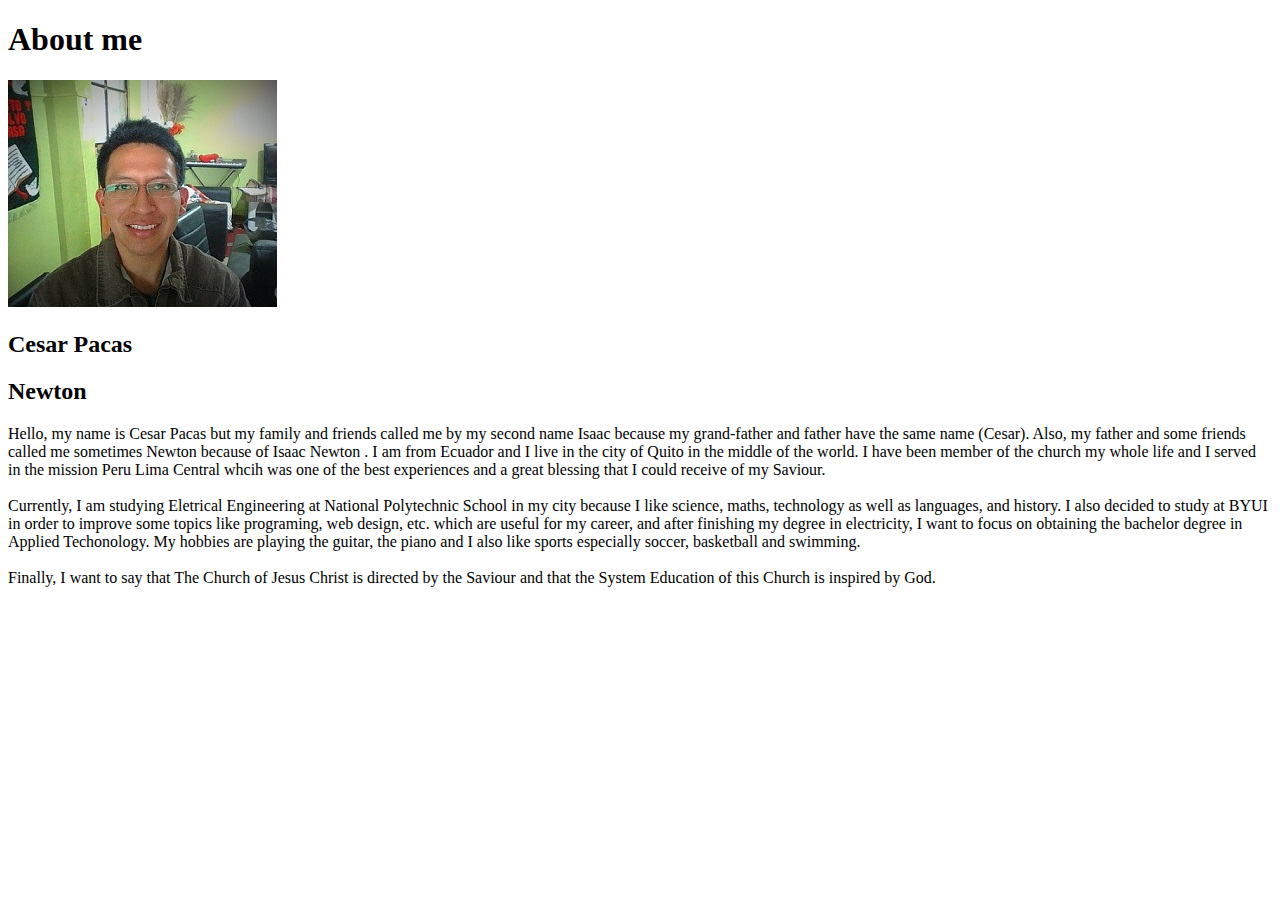
<file: aboutme/index.html>
<!DOCTYPE html>
<html lang="en">
    <head>
        <meta charset="UTF-8">
        <meta http-equiv="X-UA-Compatible" content="IE=edge">
        <meta name="viewport" content="width=device-width, initial-scale=1.0">
        <title>Home Page</title>
    </head>

    <body>


         <main> 
            <h1> About me </h1>
            <img src="images/isaac.jpg  " />
            <h2> Cesar Pacas</h2>
            <h2>Newton</h2>
            <p> Hello, my name is Cesar Pacas but my family and friends called me by my second name Isaac
                because my grand-father and father have the same name (Cesar). Also, my father and some friends 
                called me sometimes Newton because of Isaac Newton . I am from Ecuador and I live 
                in the city of Quito in the middle of the world. I have been member of the church my whole life and  
                I served in the mission Peru Lima Central whcih was one of the best experiences and a great blessing 
                that I could receive of my Saviour. 

                <br><br> Currently, I am studying Eletrical Engineering at National Polytechnic School in my city 
                because I like science, maths, technology as well as languages, and history. I also decided to 
                study at BYUI in  order to improve  some topics like programing, web design, etc. which are useful 
                for my career, and after finishing my degree 
                in electricity, I want to focus on obtaining the bachelor degree in Applied Techonology.

                My hobbies are playing the guitar, the piano and I also like sports especially soccer, basketball
                and swimming.   
                <br> <br> Finally, I want to say that The Church of Jesus Christ is directed by the Saviour and that the
                System Education of this Church is inspired by God.
            </p>
            <h2> </h2>
         </main>

         <footer> </footer>
    
    </body>
</html>
</file>
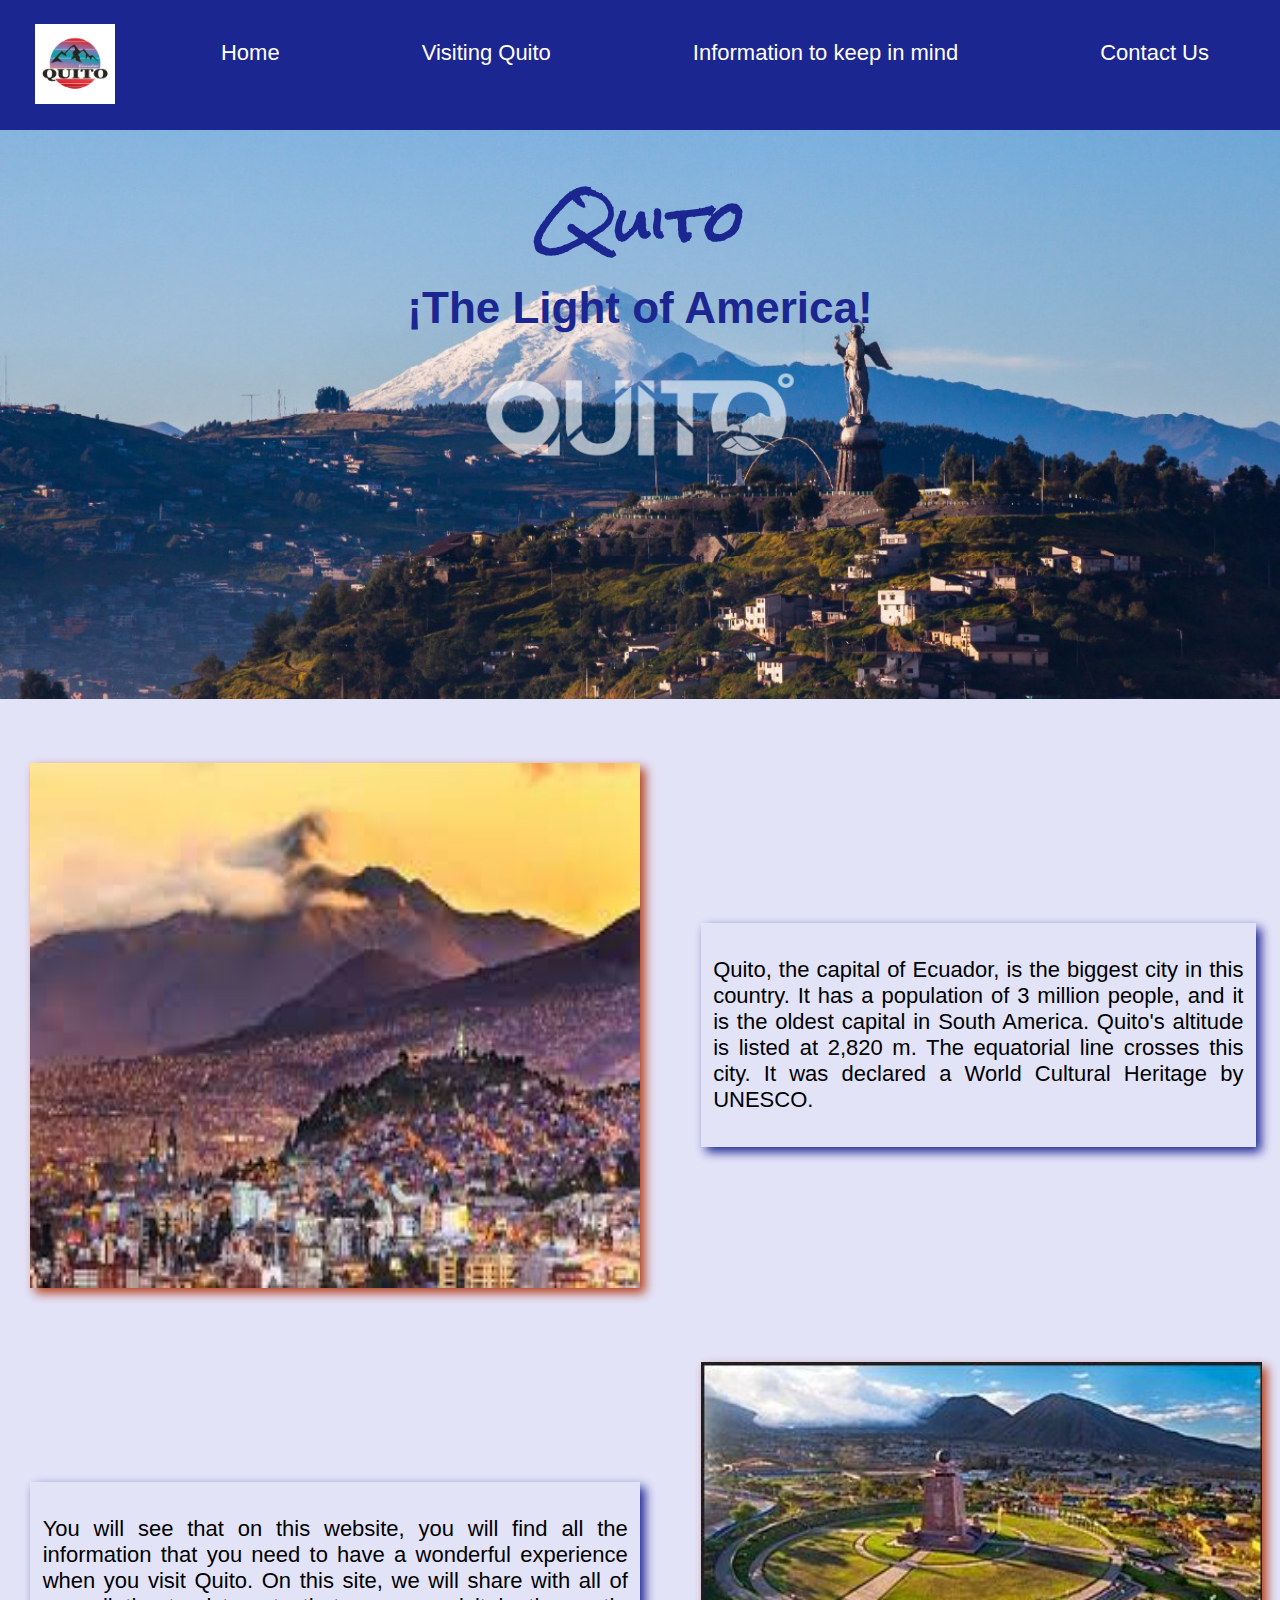
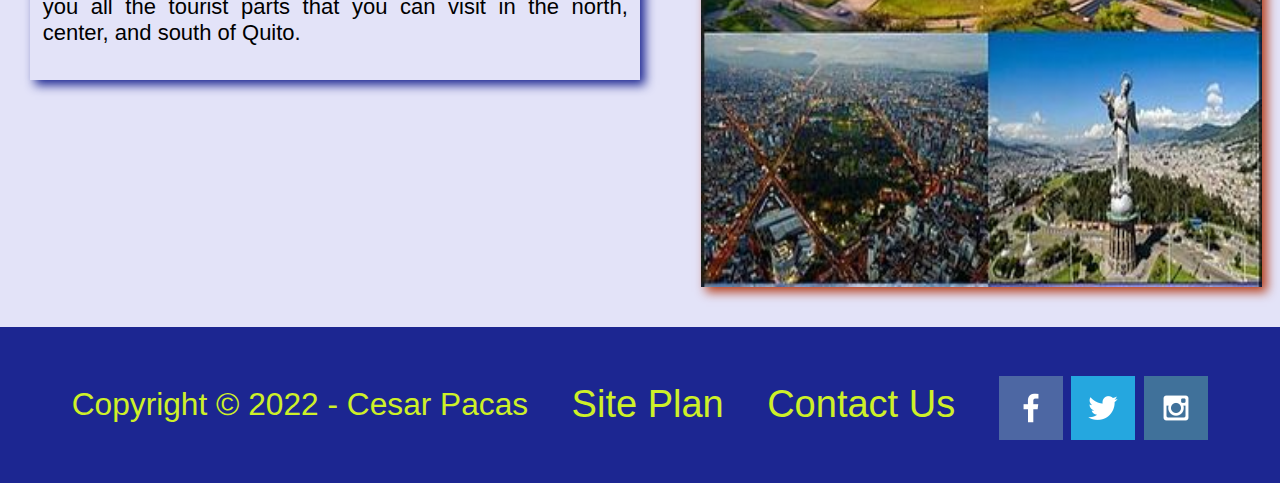
<file: quito/index.html>
<!DOCTYPE html>
<html lang="en">
<head>
    <meta charset="UTF-8">
    <meta http-equiv="X-UA-Compatible" content="IE=edge">
    <meta name="viewport" content="width=device-width, initial-scale=1.0">
    <title>Home Page | Start Page | Page 1 </title>
    <link rel="stylesheet" href="styles/style.css">
</head>
<body>
  <div id="content"> 
   <header>
        <a id="logo_link" href="index.html">
            <img class="logo" src="images/quito.jpg" alt="images/river2">
        </a>
        <nav>
            <a href="index.html">Home</a>
            <a href="visitingquito.html">Visiting Quito</a>
            <a href="information.html">Information to keep in mind</a>
            <a href="contactus.html">Contact Us</a>
        </nav>
    </header>
    <div id="hero2">
        <div id="hero-box2">
            <img id="hero-img2" src="images/quito100.jpg" alt="People enjoying white water rafting">
        </div>
        <section id="hero-msg2">
            <h1 class="home-title2">Quito</h1>
            <h4> ¡The Light of America! </h4>
        </section>
    </div>

    <main class="riverhome-grid2">
        <div class="rivers-card1">
            
            <img class="riversalmon2" src="images/quito0.jpeg" alt="river in forest">  
        </div>
       
        <div class="rivermsg1">
            <p> Quito, the capital of Ecuador, is the biggest city in this country. It has a population of 3 million people, and it is the oldest capital in South America. Quito's altitude is listed at 2,820 m. The equatorial line crosses this city. It was declared a World Cultural Heritage by UNESCO. </p>
            
        </div>

        <div class="rivers-card2"></div>
        
            <img class="riversalmon3" src="images/quito2.2.2.JPG" alt="Misty mountains">
        

        <div class="rivermsg3">
            <p>You will see that on this website, you will find all the information that you need to have a wonderful experience when you visit Quito. On this site, we will share with all of you all the tourist parts that you can visit in the north, center, and south of Quito. </p>
        </div> 

    </main>
    
    <footer>
        <p>Copyright &copy; 2022 - Cesar Pacas</p>
        <p><a href="site-plan.html">Site Plan</a></p>
        <p><a href="contactus.html">Contact Us</a></p>
        <div class="social">
            <a href="https://facebook.com"  target="_blank">
                <img src="images/facebook.png" alt="fb icon">
            </a>
            <a href="https://twitter.com" target="_blank">
                <img src="images/twitter.png" alt="twitter icon">
            </a>
            <a href="https://instagram.com" target="_blank">
                <img src="images/instagram.png" alt="instagram icon">
            </a>
        </div>
    </footer>
  </div>
</body>
</html>
</file>
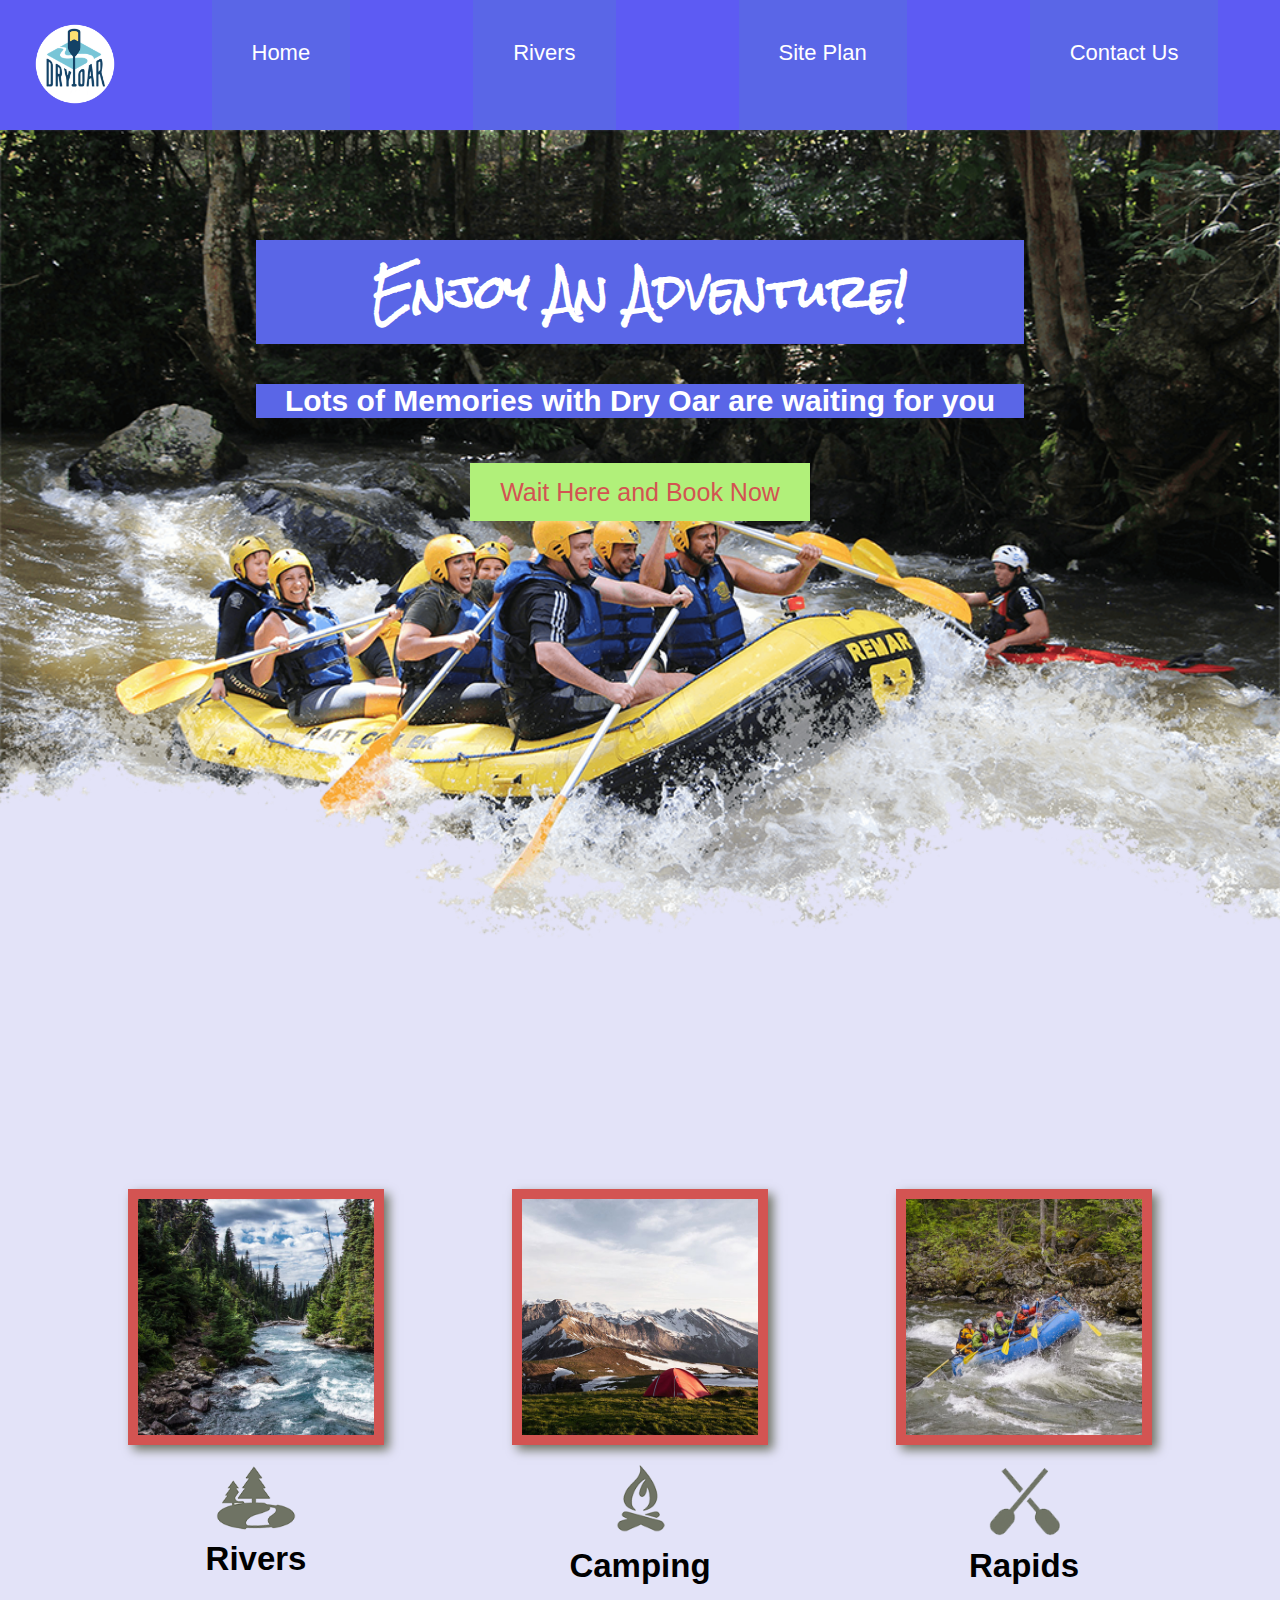
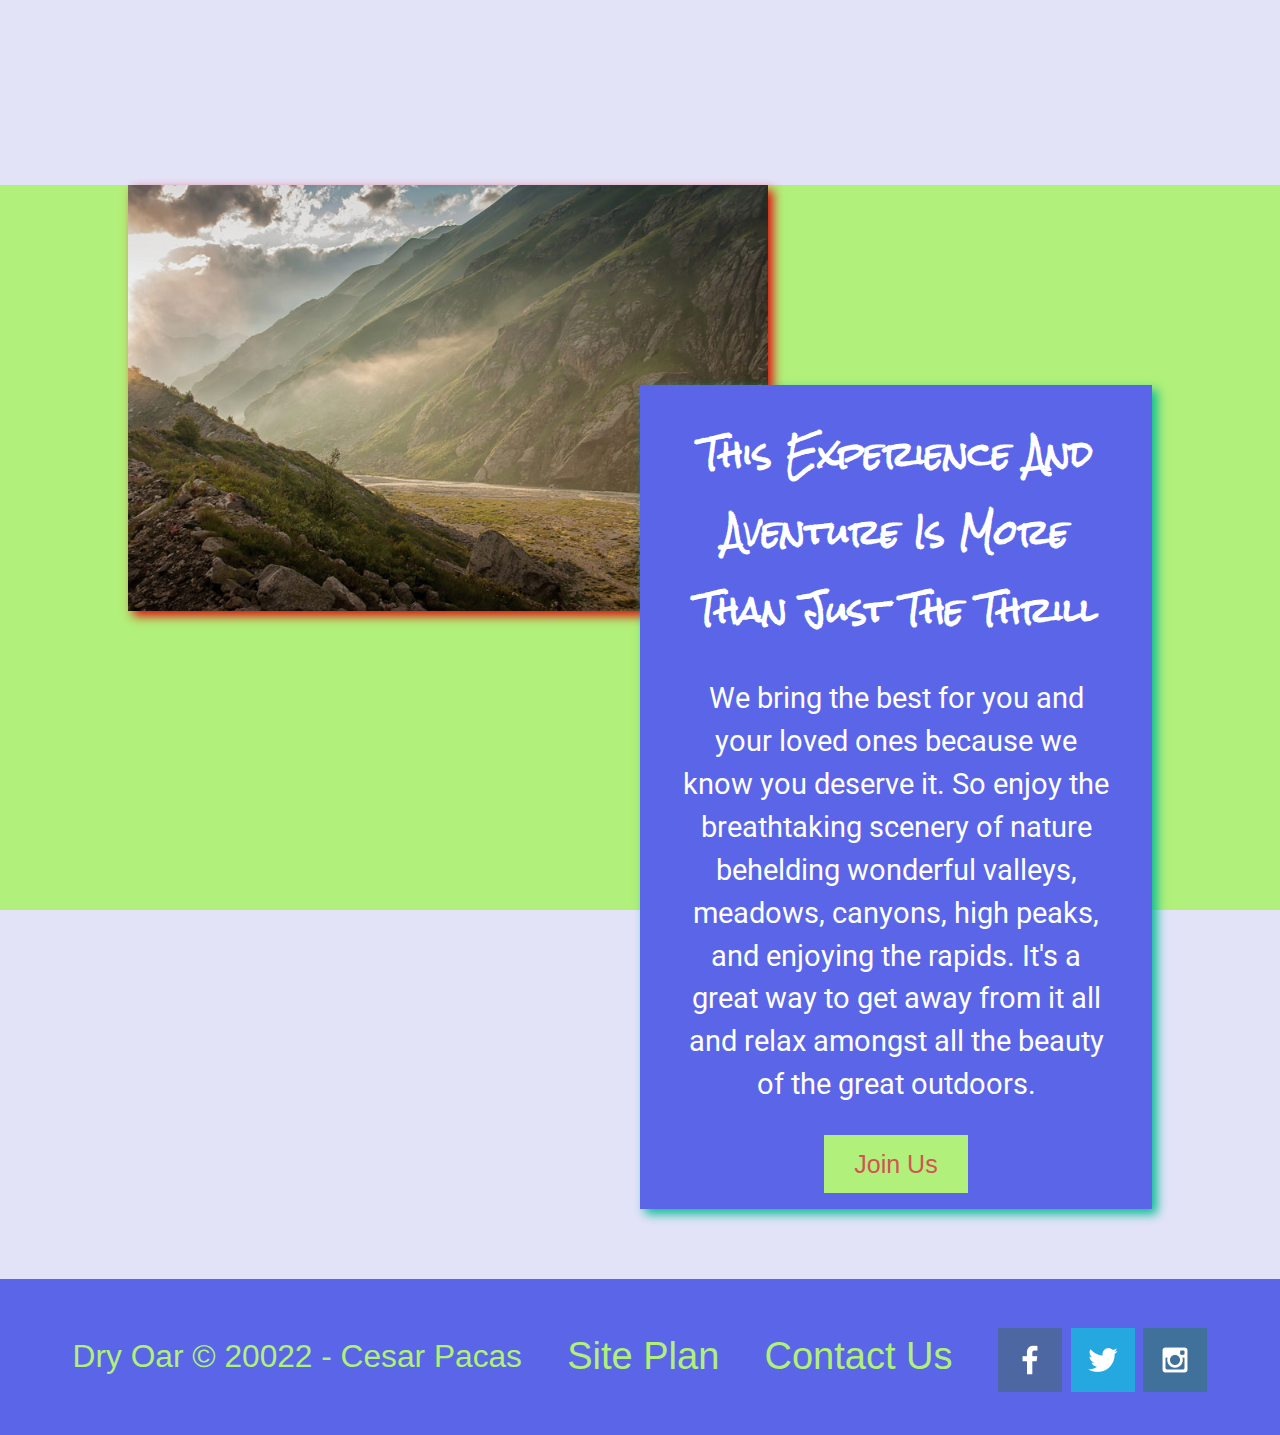
<file: wwr/index.html>
<!DOCTYPE html>
<html lang="en">
<head>
    <meta charset="UTF-8">
    <meta http-equiv="X-UA-Compatible" content="IE=edge">
    <meta name="viewport" content="width=device-width, initial-scale=1.0">
    <title>Whitewater Rafting Vacations | Dry Oar Boating | Home</title>
    <link rel="stylesheet" href="styles/style.css">
</head>
<body>
  <div id="content"> 
   <header>
        <a id="logo_link" href="index.html">
            <img class="logo" src="images/logo.png" alt="Dry Oar Logo">
        </a>
        <nav>
            <a href="index.html">Home</a>
            <a href="rivers.html">Rivers</a>
            <a href="site-plan-rafting.html">Site Plan</a>
            <a href="contactus.html">Contact Us</a>
        </nav>
    </header>
    <div id="hero">
        <div id="hero-box">
            <img id="hero-img" src="images/hero.png" alt="People enjoying white water rafting">
        </div>
        <section id="hero-msg">
            <h1 class="home-title">Enjoy An Adventure!</h1>
            <h4>Lots of Memories with Dry Oar are waiting for you </h4>
            <div class='button-box'>
                <a class='book' href="rates.html">Wait Here and Book Now</a>
            </div>
        </section>
    </div>
    <main class="home-grid">
        <section class="rivers-card">
            <img class="card-img" src="images/rivers.jpg" alt="river in forest">
            <img class="icon" src="images/river_icon.png" alt="river icon">
            <h2>Rivers</h2>
        </section>
        <section class="camping-card">
            <img class="card-img" src="images/camping.jpg" alt="tent in mountains">
            <img class="icon" src="images/fire_icon.png" alt="fire icon">
            <h2>Camping</h2>
        </section>
        <section class="rapids-card">
            <img class="card-img" src="images/rapids.jpg" alt="rafting boat">
            <img class="icon" src="images/oars.png" alt="oars icon">
            <h2>Rapids</h2>
        </section>
        <div id="background"></div> 
        <img class="mountains" src="images/mountains.jpg" alt="Misty mountains">
        <section class="msg">
            <h2>This Experience And Aventure Is More Than Just The Thrill</h2>
            <p>We bring the best for you and your loved ones because we know you deserve it.
                So enjoy the breathtaking scenery of nature behelding wonderful valleys, meadows, canyons, high peaks,
                and enjoying the rapids. It's a great way to get away from it all and
                relax amongst all the beauty of the great outdoors. </p>
            <a class='join' href="rivers.html">Join Us</a>
        </section>

    </main>
    <footer>
        <p>Dry Oar &copy; 20022 - Cesar Pacas</p>
        <p><a href="site-plan-rafting.html">Site Plan</a></p>
        <p><a href="contactus.html">Contact Us</a></p>
        <div class="social">
            <a href="https://facebook.com"  target="_blank">
                <img src="images/facebook.png" alt="fb icon">
            </a>
            <a href="https://twitter.com" target="_blank">
                <img src="images/twitter.png" alt="twitter icon">
            </a>
            <a href="https://instagram.com" target="_blank">
                <img src="images/instagram.png" alt="instagram icon">
            </a>
        </div>
    </footer>
  </div>
</body>
</html>
</file>
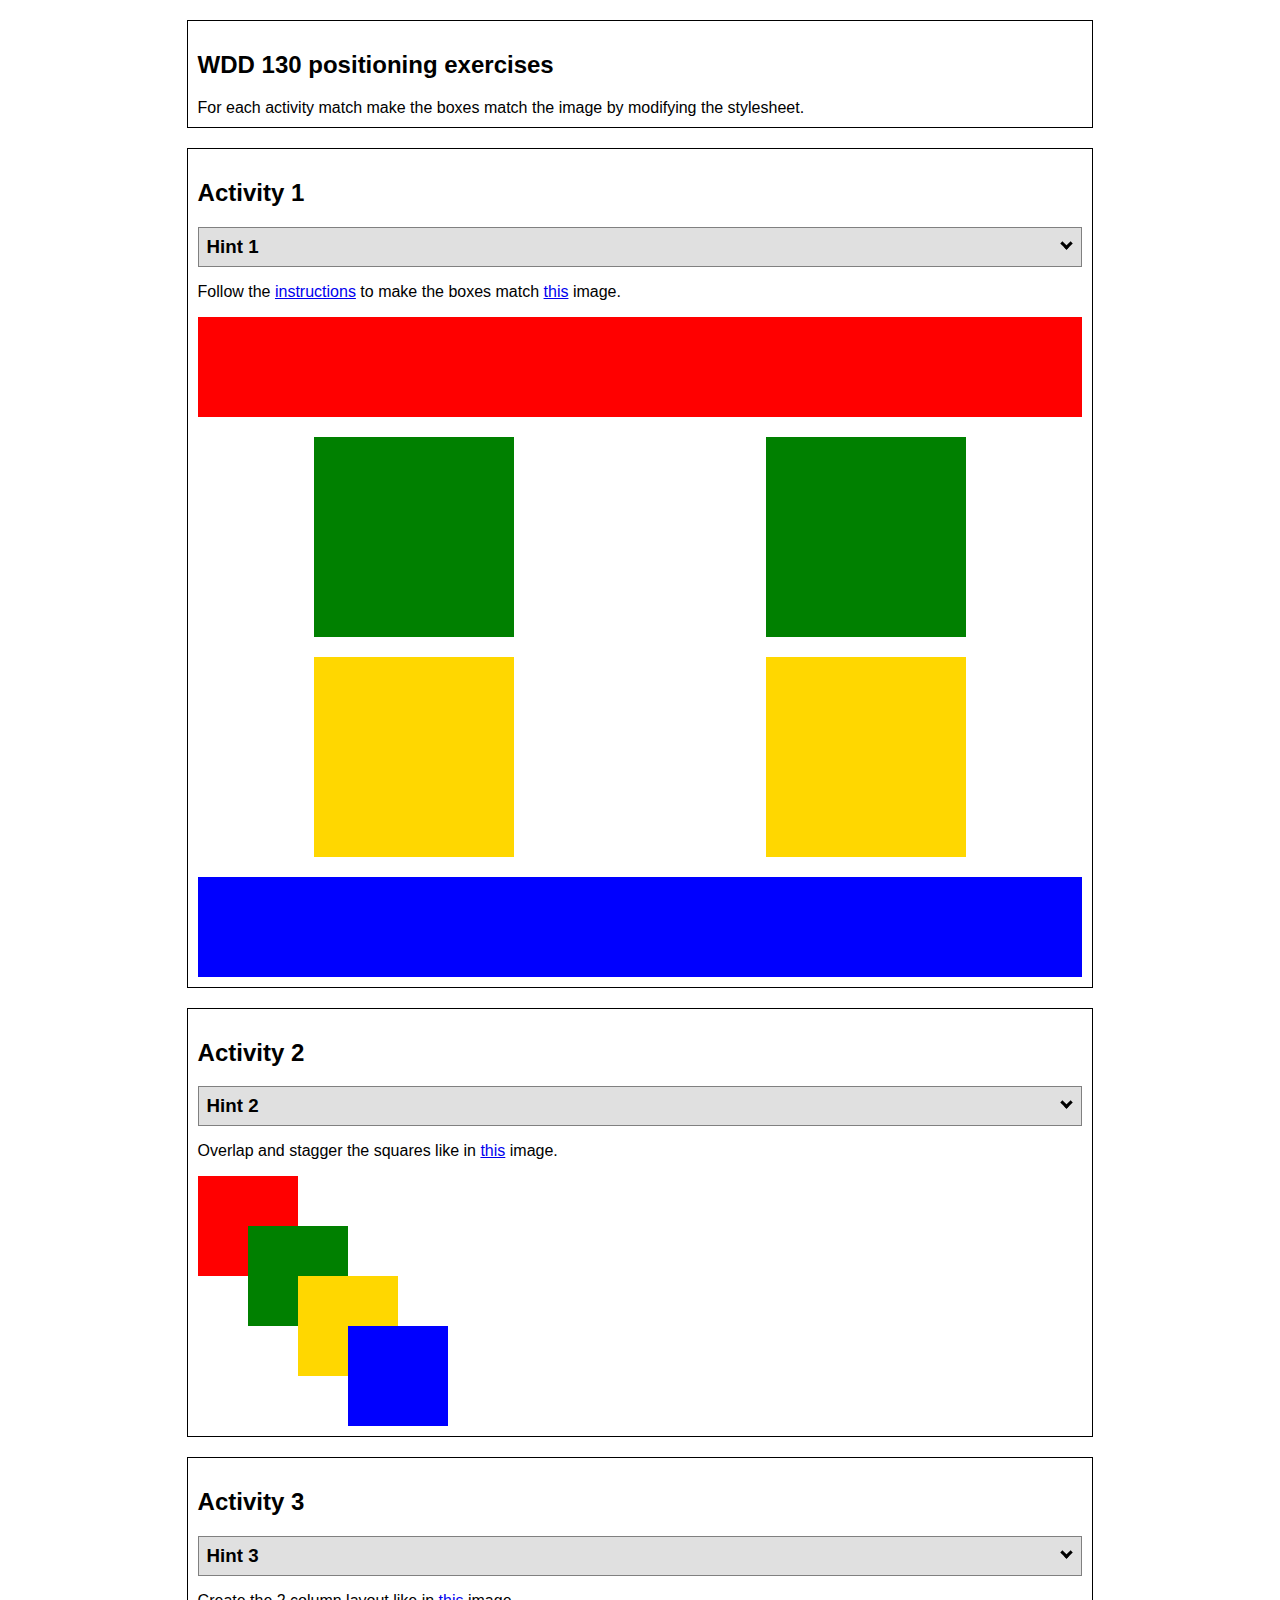
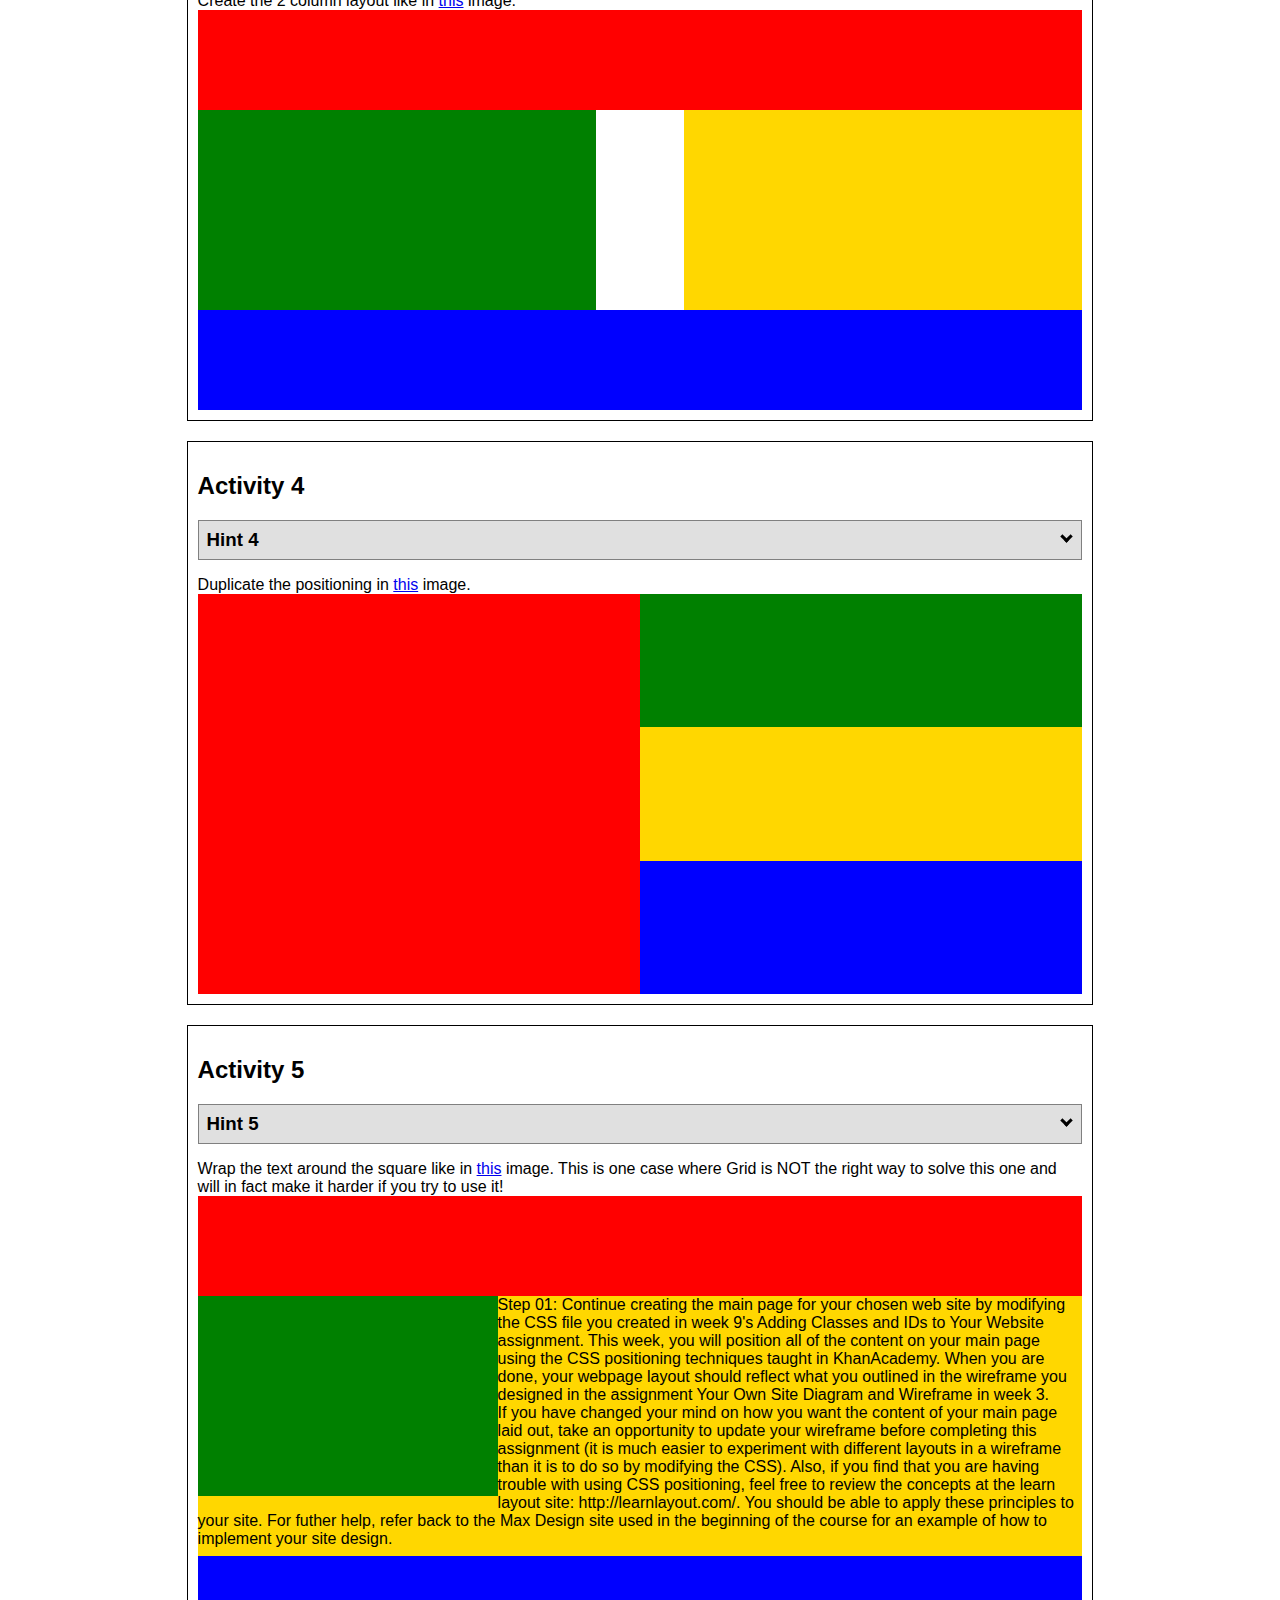
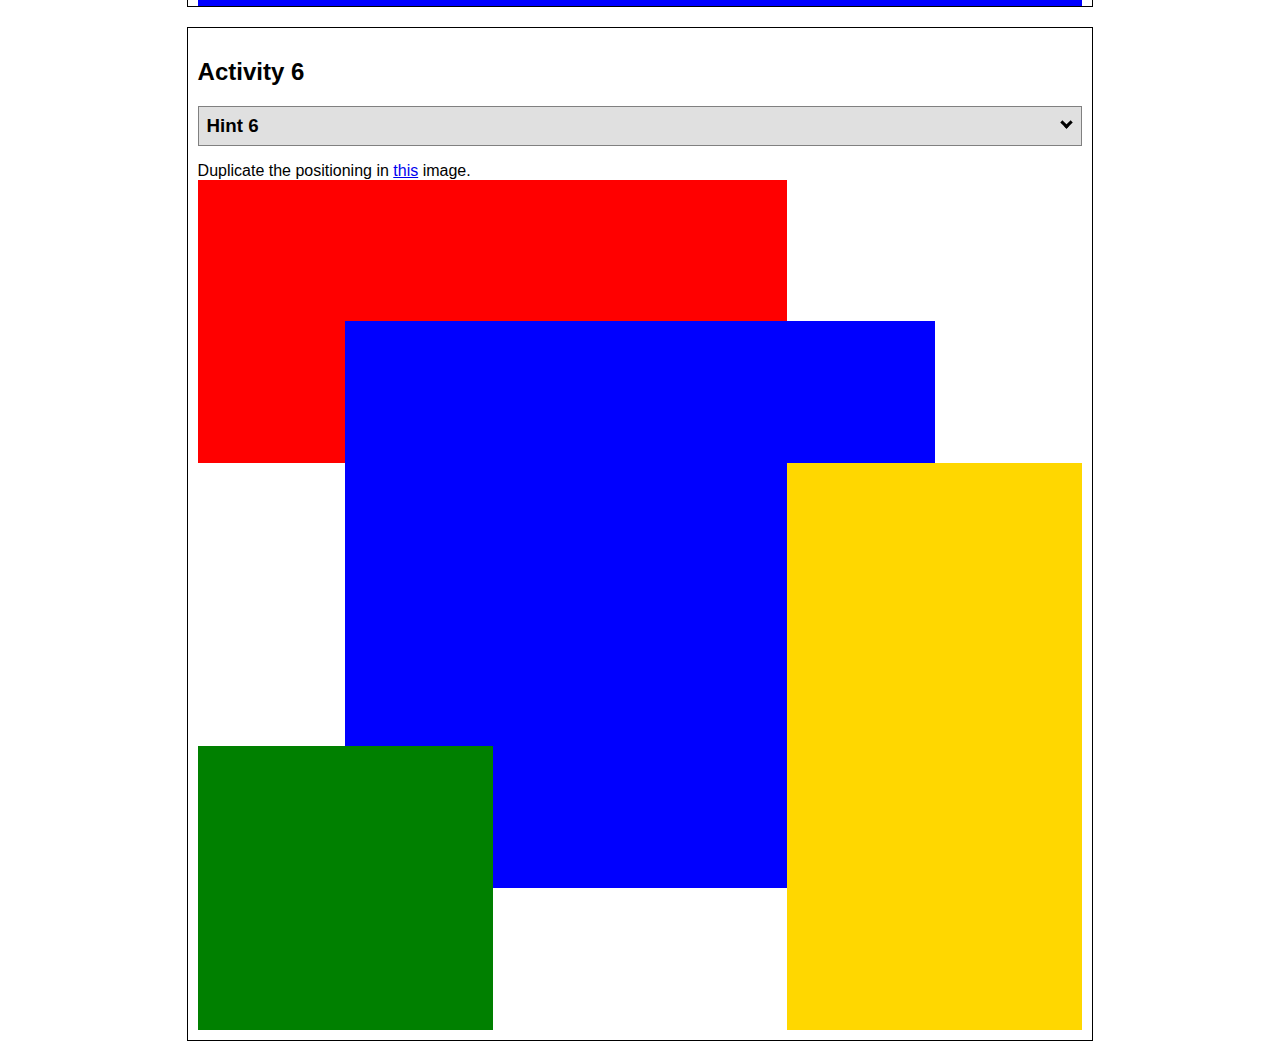
<file: positioning.html>
<!DOCTYPE html>
<html lang="en">
  <head>
    <!-- HTML - Name: positioning.html -->
    <title>Positioning Activity</title>
    <link rel="stylesheet" type="text/css" href="positionstyles.css" >
  </head>
  <body>
    <div class="activity">
      <h2>WDD 130 positioning exercises</h2>
      For each activity match make the boxes match the image by modifying the stylesheet.</div>
    <div class="activity">
      <h2>Activity 1</h2>
      <section class="hint"><input type="checkbox" ><i></i> <h3>Hint 1</h3><div><p>Check out the <a href="https://byui-wdd.github.io/wdd130/activities/w06-css-positioning.html" target="_blank">activity instructions</a> in Ilearn!</p></div></section>
      <p>Follow the <a href="https://byui-wdd.github.io/wdd130/activities/w06-css-positioning.html" target="_blank">instructions</a> to make the boxes match  <a href="https://byui-wdd.github.io/wdd130/images/example1.png" target="_blank">this</a> image.</p>
      <div class="content1" >
        <div class="red1" ></div>
        <div class="green1" ></div>
        <div class="green1" ></div>
        <div class="yellow1"></div>
        <div class="yellow1"></div>
        <div class="blue1"></div>
      </div>
    </div>
    <div class="activity">
      <h2>Activity 2</h2>
      <section class="hint"><input type="checkbox" > <h3>Hint 2</h3><i></i><div>
      <ul>
      <li>grid-template-columns: 50px 50px 50px 50px 50px </li></ul></div></section>
      <p>Overlap and stagger the squares like in <a href="https://byui-wdd.github.io/wdd130/images/example2.png" target="_blank">this</a> image.</p>
      <div class="content2" >
        <div class="red2" ></div>
        <div class="green2" ></div>
        <div class="yellow2"></div>
        <div class="blue2"></div>
      </div>
    </div>
    <div class="activity">
      <h2>Activity 3</h2>
      <section class="hint"><input type="checkbox" > <h3>Hint 3</h3><i></i><div><p>This one is going to be best solved with CSS Grid. Remember to make the boxes the right width first...then start moving them around. </p><h4>Properties used:</h4><ul><li>display:grid;</li><li>grid-template-columns:</li><li>grid-column-gap:</li>
        <li>grid-column:</li>  </ul></div></section>
      Create the 2 column layout like in <a href="https://byui-wdd.github.io/wdd130/images/example3.png" target="_blank">this</a>  image.
      <div class="content3" >
        <div class="red3" ></div>
        <div class="green3" ></div>
        <div class="yellow3"></div>
        <div class="blue3"></div>
      </div>
    </div>
    <div class="activity">
      <h2>Activity 4</h2>
      <section class="hint"><input type="checkbox" > <h3>Hint 4</h3><i></i><div><p>For the others we have been primarily concerned with width. For this one you will need to adjust height as well. </p><h4>Properties used:</h4><ul><li>display:grid;</li><li>grid-template-columns:</li><li>grid-row:</li></ul></div></section>
      Duplicate the positioning in <a href="https://byui-wdd.github.io/wdd130/images/example4.png" target="_blank">this</a> image. 
      <div class="content4" >
        <div class="red4" ></div>
        <div class="green4" ></div>
        <div class="yellow4"></div>
        <div class="blue4"></div>
      </div>
    </div>

    <div class="activity">
      <h2>Activity 5</h2>
      <section class="hint"><input type="checkbox" > <h3>Hint 5</h3><i></i><div><p>Grid is <strong>not</strong> the right way to do this.  In fact there is only one way to really do that...and that is with float. Remember that we float the thing we want the text to wrap around.  Also remember to start by making all the shapes the right size and shape.</p><h4>Properties used:</h4><ul><li>float: left;</li></ul></div></section>
      Wrap the text around the square like in <a href="https://byui-wdd.github.io/wdd130/images/example5.png" target="_blank">this</a> image. This is one case where Grid is NOT the right way to solve this one and will in fact make it harder if you try to use it!
      <div class="content5" >
        <div class="red5" ></div>
        <div class="green5" ></div>
        <div class="yellow5">Step 01: Continue creating the main page for your chosen web site by modifying the CSS file you created in week 9's Adding Classes and IDs to Your Website assignment. This week, you will position all of the content on your main page using the CSS positioning techniques taught in KhanAcademy. When you are done, your webpage layout should reflect what you outlined in the wireframe you designed in the assignment Your Own Site Diagram and Wireframe in week 3. <br >
          If you have changed your mind on how you want the content of your main page laid out, take an opportunity to update your wireframe before completing this assignment (it is much easier to experiment with different layouts in a wireframe than it is to do so by modifying the CSS). Also, if you find that you are having trouble with using CSS positioning, feel free to review the concepts at the learn layout site: http://learnlayout.com/. You should be able to apply these principles to your site. For futher help, refer back to the Max Design site used in the beginning of the course for an example of how to implement your site design.</div>
        <div class="blue5"></div>
      </div>
    </div>
    <div class="activity">
      <h2>Activity 6</h2>
      <section class="hint"><input type="checkbox" > <h3>Hint 6</h3><i></i><div><p>This one is all about visualizing the grid behind the layout. If you are having a hard time doing that first: all the sizes are even multiples of 100, and second here is another example with the lines drawn: <a href="https://byui-wdd.github.io/wdd130/images/example6-hint.png" target="_blank">example 6 with lines</a>. For this one you will find it easiest if you use px for the column width. You can also use <kbd>z-index</kbd> to control the element layering.    </p><h4>Properties used:</h4><ul><li>display:grid;</li><li>grid-template-columns:</li><li>grid-column:</li><li>grid-row:</li><li><a href="https://www.w3schools.com/cssref/pr_pos_z-index.asp" target="_blank">z-index:</a></li></ul></div></section>
      Duplicate the positioning in <a href="https://byui-wdd.github.io/wdd130/images/example6.png" target="_blank">this</a> image.
      <div class="content6" >
        <div class="red6" ></div>
        <div class="green6" ></div>
        <div class="yellow6"></div>
        <div class="blue6"></div>
      </div>
    </div>
  </body>
</html>
</file>
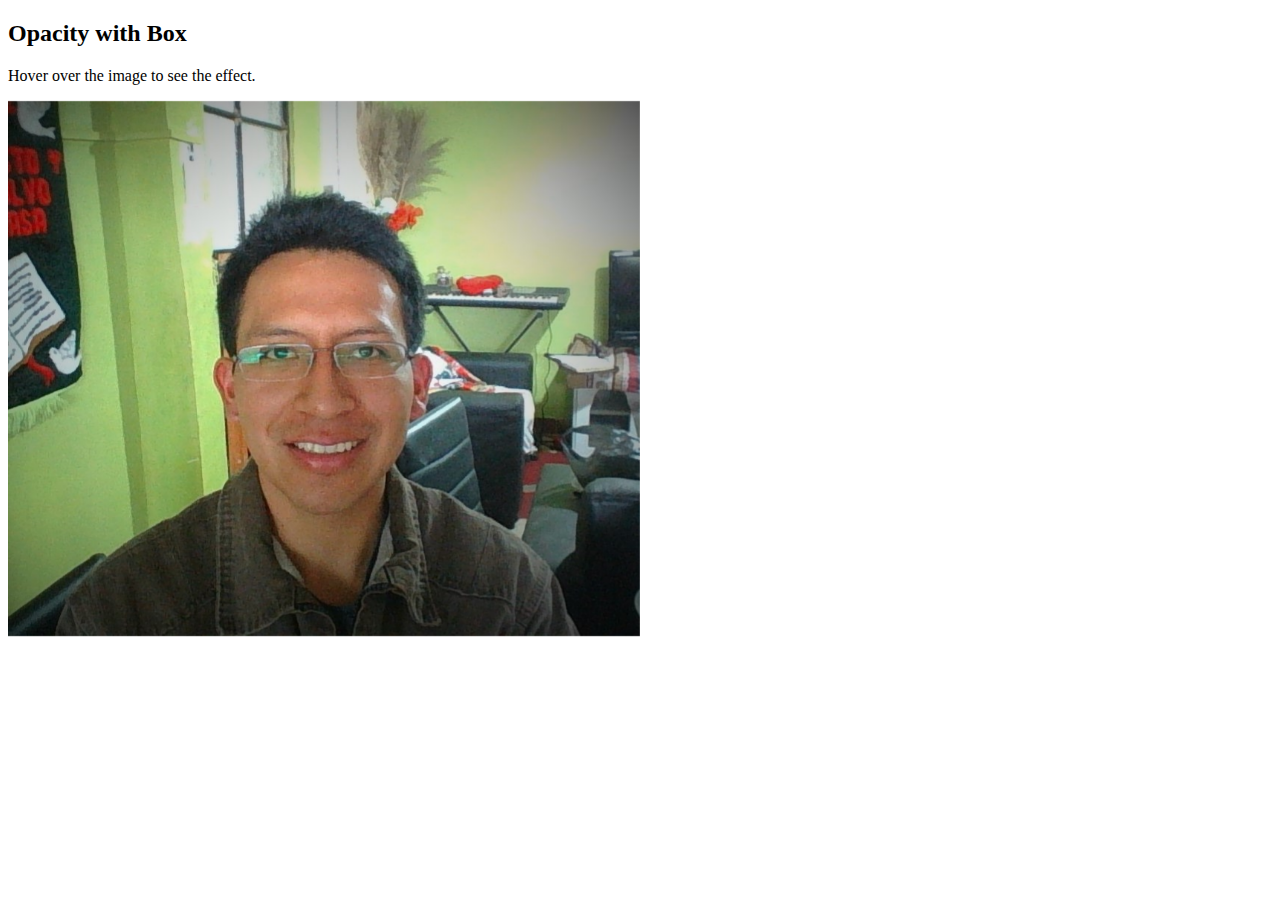
<file: component/component.html>
<!DOCTYPE html>
<html>
<head>
<meta name="viewport" content="width=device-width, initial-scale=1">
<style>
.container {
  position: relative;
  width: 50%;
}

.image {
  opacity: 1;
  display: block;
  width: 100%;
  height: auto;
  transition: .5s ease;
  backface-visibility: hidden;
}

.middle {
  transition: .5s ease;
  opacity: 0;
  position: absolute;
  top: 50%;
  left: 50%;
  transform: translate(-50%, -50%);
  -ms-transform: translate(-50%, -50%);
  text-align: center;
}

.container:hover .image {
  opacity: 0.3;
}

.container:hover .middle {
  opacity: 1;
}

.text {
  background-color: #04AA6D;
  color: white;
  font-size: 16px;
  padding: 16px 32px;
}
</style>
</head>
<body>

<h2>Opacity with Box</h2>
<p>Hover over the image to see the effect.</p>

<div class="container">
  <img src="images/isaac.jpg" alt="Avatar" class="image" style="width:100%">
  <div class="middle">
    <div class="text">Isaac Pacas</div>
  </div>
</div>
  
</body>
</html>
</file>
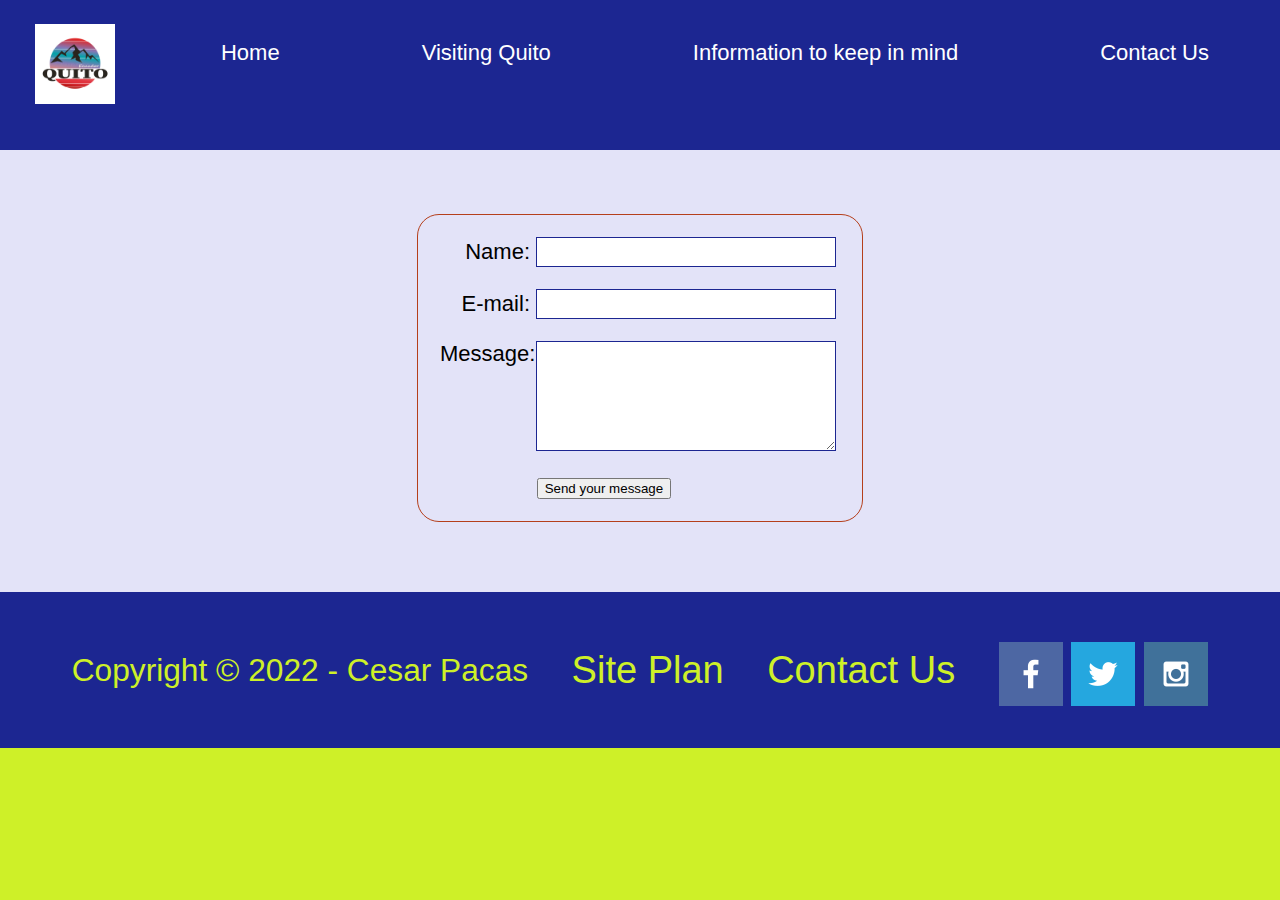
<file: quito/contactus.html>
<!DOCTYPE html>
<html lang="en">
<head>
    <meta charset="UTF-8">
    <meta http-equiv="X-UA-Compatible" content="IE=edge">
    <meta name="viewport" content="width=device-width, initial-scale=1.0">
    <title>Contact Us | contact | Home</title>
    <link rel="stylesheet" href="styles/style.css">

    <style>
    
    form {
  /* Center the form on the page */
  margin: 0 auto;
  width: 400px;
  margin-top: 5%;
  
  /* Form outline */
  padding: 1em;
  /*border: 1px solid rgb(156, 9, 9);*/
  border: 1px solid #b53f1c;
  border-radius: 1em;
}

ul {
  list-style: none;
  padding: 0;
  margin: 0;
}

form li + li {
  margin-top: 1em;
}

label {
  /* Uniform size & alignment */
  display: inline-block;
  width: 90px;
  text-align: right;
}

input,
textarea {
  /* To make sure that all text fields have the same font settings
     By default, textareas have a monospace font */
  font: 1em Arial;

  /* Uniform text field size */
  width: 300px;
  box-sizing: border-box;

  /* Match form field borders */
  border: 1px solid #1c2691;
}

input:focus,
textarea:focus {
  /* Additional highlight for focused elements */
  border-color: #000;
}

textarea {
  /* Align multiline text fields with their labels */
  vertical-align: top;

  /* Provide space to type some text */
  height: 5em;
}

.button {
  /* Align buttons with the text fields */
  padding-left: 90px; /* same size as the label elements */
}

button {
  /* This extra margin represent roughly the same space as the space
     between the labels and their text fields */
  margin-left: 0.5em;
}

#feedback {
    background-color: #b53f1c;
    position: absolute;
    top: 0;
    left: 0;
    right: 0;
    padding: .5em;
    /* make this element invisible until we are ready for it */
    display: none;      
}
.moveDown {
    margin-top: 3em;
}
        
    </style>


</head>
<body>
  <div id="content"> 
   <header>
        <a id="logo_link" href="index.html">
            <img class="logo" src="images/quito.jpg" alt="images/river2">
        </a>
        <nav>
            <a href="index.html">Home</a>
            <a href="visitingquito.html">Visiting Quito</a>
            <a href="information.html">Information to keep in mind</a>
            <a href="contactus.html">Contact Us</a>
        </nav>
    </header>
   




    <main >
        
       <div id="feedback"></div>

        <form action="/my-handling-form-page" method="post">
            <ul>
              <li>
                <label for="name">Name:</label>
                <input type="text" id="name" name="user_name" />
              </li>
              <li>
                <label for="mail">E-mail:</label>
                <input type="email" id="mail" name="user_email" />
              </li>
              <li>
                <label for="msg">Message:</label>
                <textarea id="msg" name="user_message"></textarea>
              </li>

              <li class="button">
                <button type="submit">Send your message</button>
              </li>
            </ul>
          </form>





    </main>
    
    <footer>
        <p>Copyright &copy; 2022 - Cesar Pacas</p>
        <p><a href="site-plan.html">Site Plan</a></p>
        <p><a href="contactus.html">Contact Us</a></p>
        <div class="social">
            <a href="https://facebook.com"  target="_blank">
                <img src="images/facebook.png" alt="fb icon">
            </a>
            <a href="https://twitter.com" target="_blank">
                <img src="images/twitter.png" alt="twitter icon">
            </a>
            <a href="https://instagram.com" target="_blank">
                <img src="images/instagram.png" alt="instagram icon">
            </a>
        </div>
    </footer>
  </div> 

  <script>
    // get the feedback div element so we can do something with it.
    const feedbackElement = document.getElementById('feedback');
    // get the form so we can read what was entered in it.
    const formElement = document.forms[0];
    // add a 'listener' to wait for a submission of our form. When that happens run the code below.
    formElement.addEventListener('submit', function(e) {
        // stop the form from doing the default action.
        e.preventDefault();
        // set the contents of our feedback element to a message letting the user know the form was submitted successfully. Notice that we pull the name that was entered in the form to personalize the message!
        feedbackElement.innerHTML = 'Hello '+ formElement.user_name.value +'! Thank you for your message. We will get back with you as soon as possible!';
        // make the feedback element visible.
        feedbackElement.style.display = "block";
        // add a class to move everything down so our message doesn't cover it.
        document.body.classList.toggle('moveDown');
    });
</script>


</body>
</html>
</file>
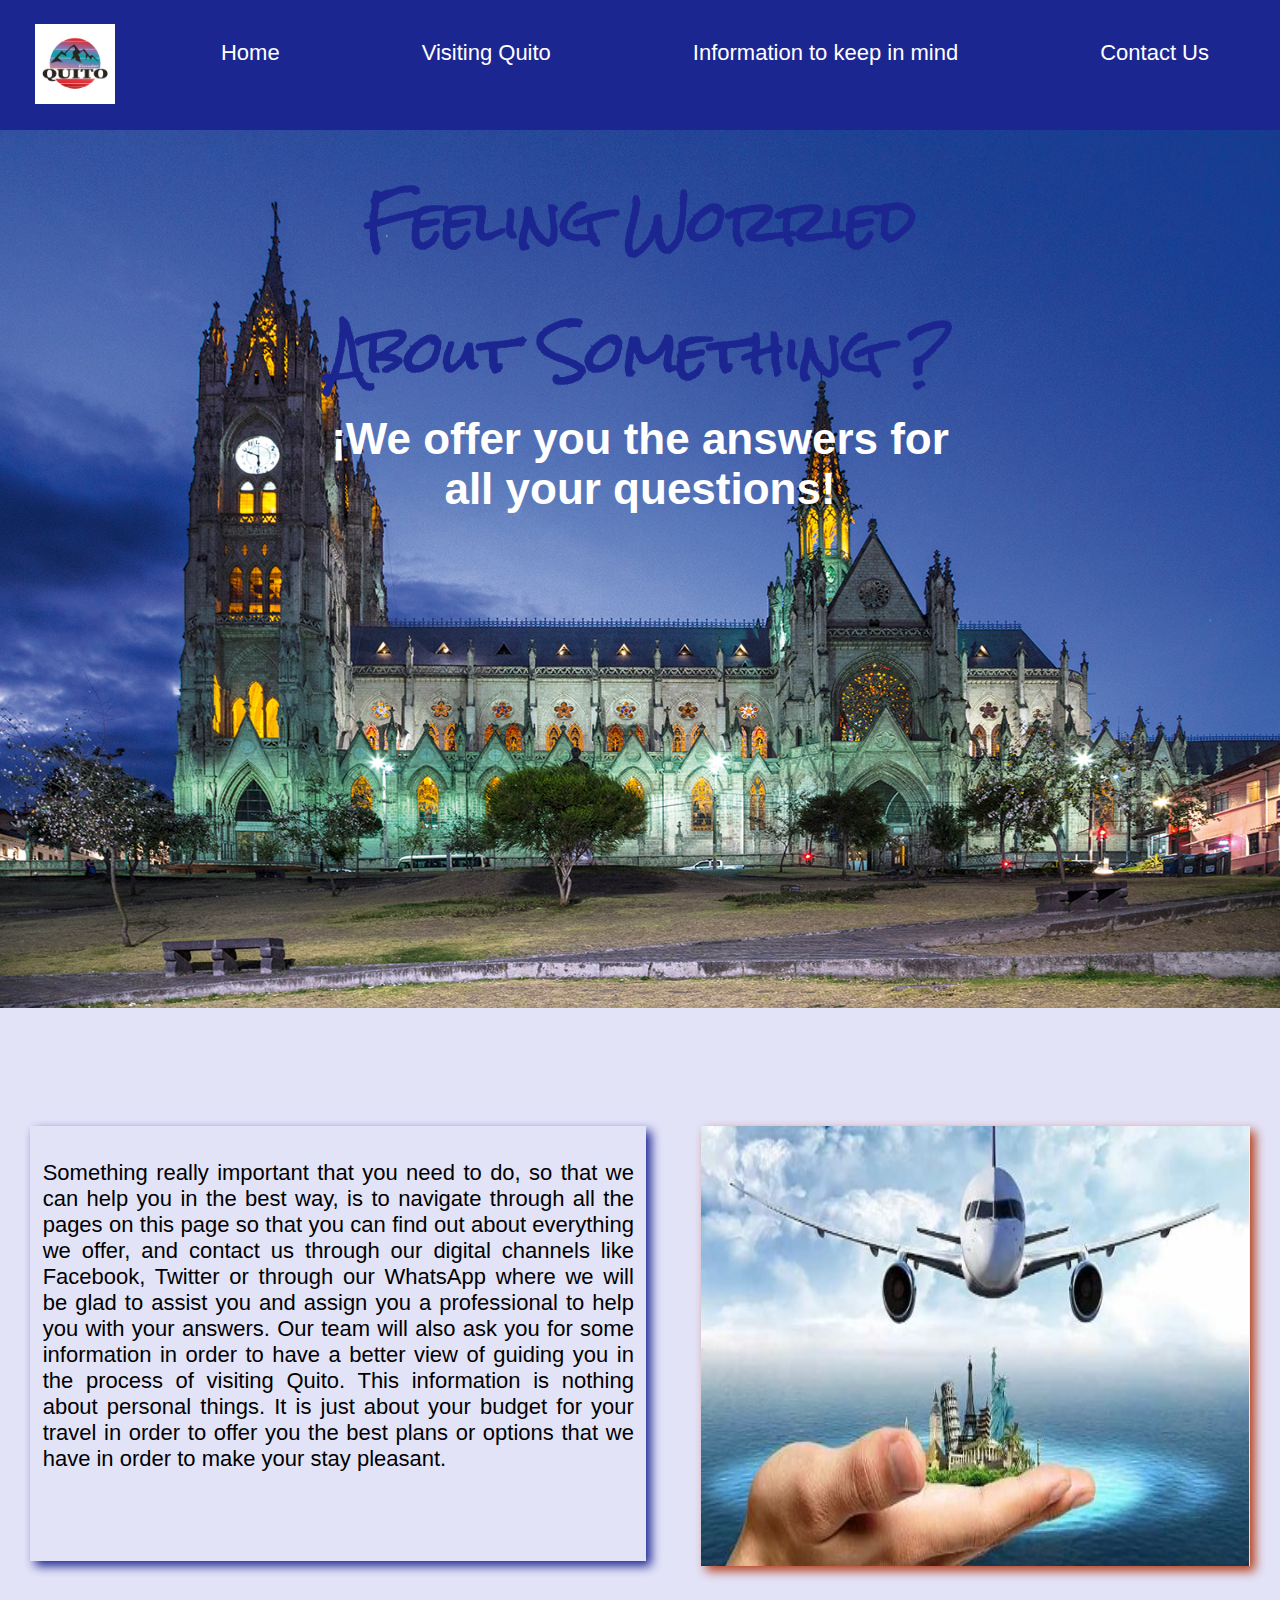
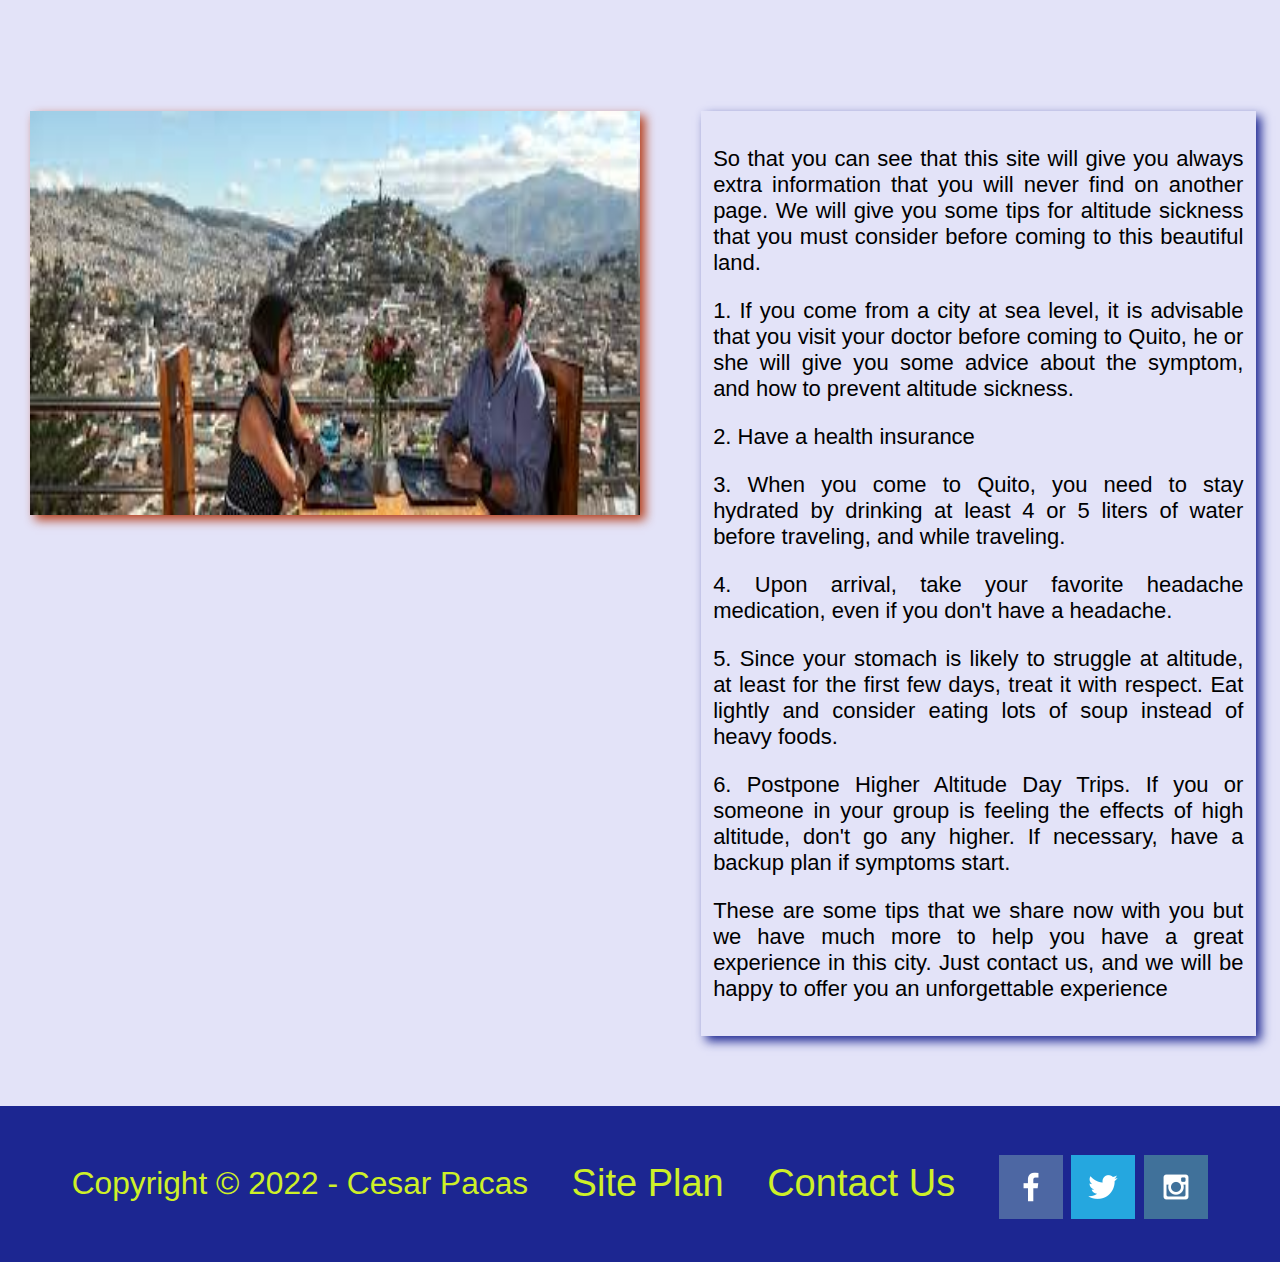
<file: quito/information.html>
<!DOCTYPE html>
<html lang="en">
<head>
    <meta charset="UTF-8">
    <meta http-equiv="X-UA-Compatible" content="IE=edge">
    <meta name="viewport" content="width=device-width, initial-scale=1.0">
    <title>Information Page | Subpage 2 | Page 3 </title>
    <link rel="stylesheet" href="styles/style.css">
</head>
<body>
  <div id="content"> 
   <header>
        <a id="logo_link" href="index.html">
            <img class="logo" src="images/quito.jpg" alt="images/river2">
        </a>
        <nav>
            <a href="index.html">Home</a>
            <a href="visitingquito.html">Visiting Quito</a>
            <a href="information.html">Information to keep in mind</a>
            <a href="contactus.html">Contact Us</a>
        </nav> 
    </header>
    <div id="hero2">
        <div id="hero-box2">
            <img id="hero-img2" src="images/quito104.jpg" alt="People enjoying white water rafting">
        </div>
        <section id="hero-msg2info">
            <h1 class="home-title2">Feeling Worried About Something ?</h1>
            <h4> ¡We offer you the answers for all your questions! </h4>
        </section>
    </div>

    <main class="riverhome-grid2">
        <div class="rivers-card1"></div>
            
            <img class="riversalmon2info" src="images/quito5.JPG" alt="river in forest">  
        
       
        <div class="rivermsg1info">
            <p>Something really important that you need to do, so that we can help you in the best way, is to navigate through all the pages on this page so that you can find out about everything we offer, and contact us through our digital channels like Facebook, Twitter or through our WhatsApp where we will be glad to assist you and assign you a professional to help you with your answers. Our team will also ask you for some information in order to have a better view of guiding you in the process of visiting Quito. This information is nothing about personal things. It is just about your budget for your travel in order to offer you the best plans or options that we have in order to make your stay pleasant. </p>
            
        </div>

        <div class="rivers-card2"></div>
        
            <img class="riversalmon3info" src="images/quito6.jpeg" alt="Misty mountains">
        
        
        <div class="rivermsg3info">
            <p>So that you can see that this site will give you always extra information that you will never find on another page. We will give you some tips for altitude sickness that you must consider before coming to this beautiful land.</p>
            <p>1. If you come from a city at sea level, it is advisable that you visit your doctor before coming to Quito, he or she will give you some advice about the symptom, and how to prevent altitude sickness.</p>
            <p>2. Have a health insurance</p>
            <p>3. When you come to Quito, you need to stay hydrated by drinking at least 4 or 5 liters of water before traveling, and while traveling.</p>
            <p>4. Upon arrival, take your favorite headache medication, even if you don't have a headache. </p>
            <p>5. Since your stomach is likely to struggle at altitude, at least for the first few days, treat it with respect. Eat lightly and consider eating lots of soup instead of heavy foods. </p>
            <p>6. Postpone Higher Altitude Day Trips. If you or someone in your group is feeling the effects of high altitude, don't go any higher. If necessary, have a backup plan if symptoms start.</p>
            <p>These are some tips that we share now with you but we have much more to help you have a great experience in this city. Just contact us, and we will be happy to offer you an unforgettable experience</p>

        </div>

    </main>
    
    <footer>
        <p>Copyright &copy; 2022 - Cesar Pacas</p>
        <p><a href="site-plan.html">Site Plan</a></p>
        <p><a href="contactus.html">Contact Us</a></p>
        <div class="social">
            <a href="https://facebook.com"  target="_blank">
                <img src="images/facebook.png" alt="fb icon">
            </a>
            <a href="https://twitter.com" target="_blank">
                <img src="images/twitter.png" alt="twitter icon">
            </a>
            <a href="https://instagram.com" target="_blank">
                <img src="images/instagram.png" alt="instagram icon">
            </a>
        </div>
    </footer>
  </div>
</body>
</html>
</file>
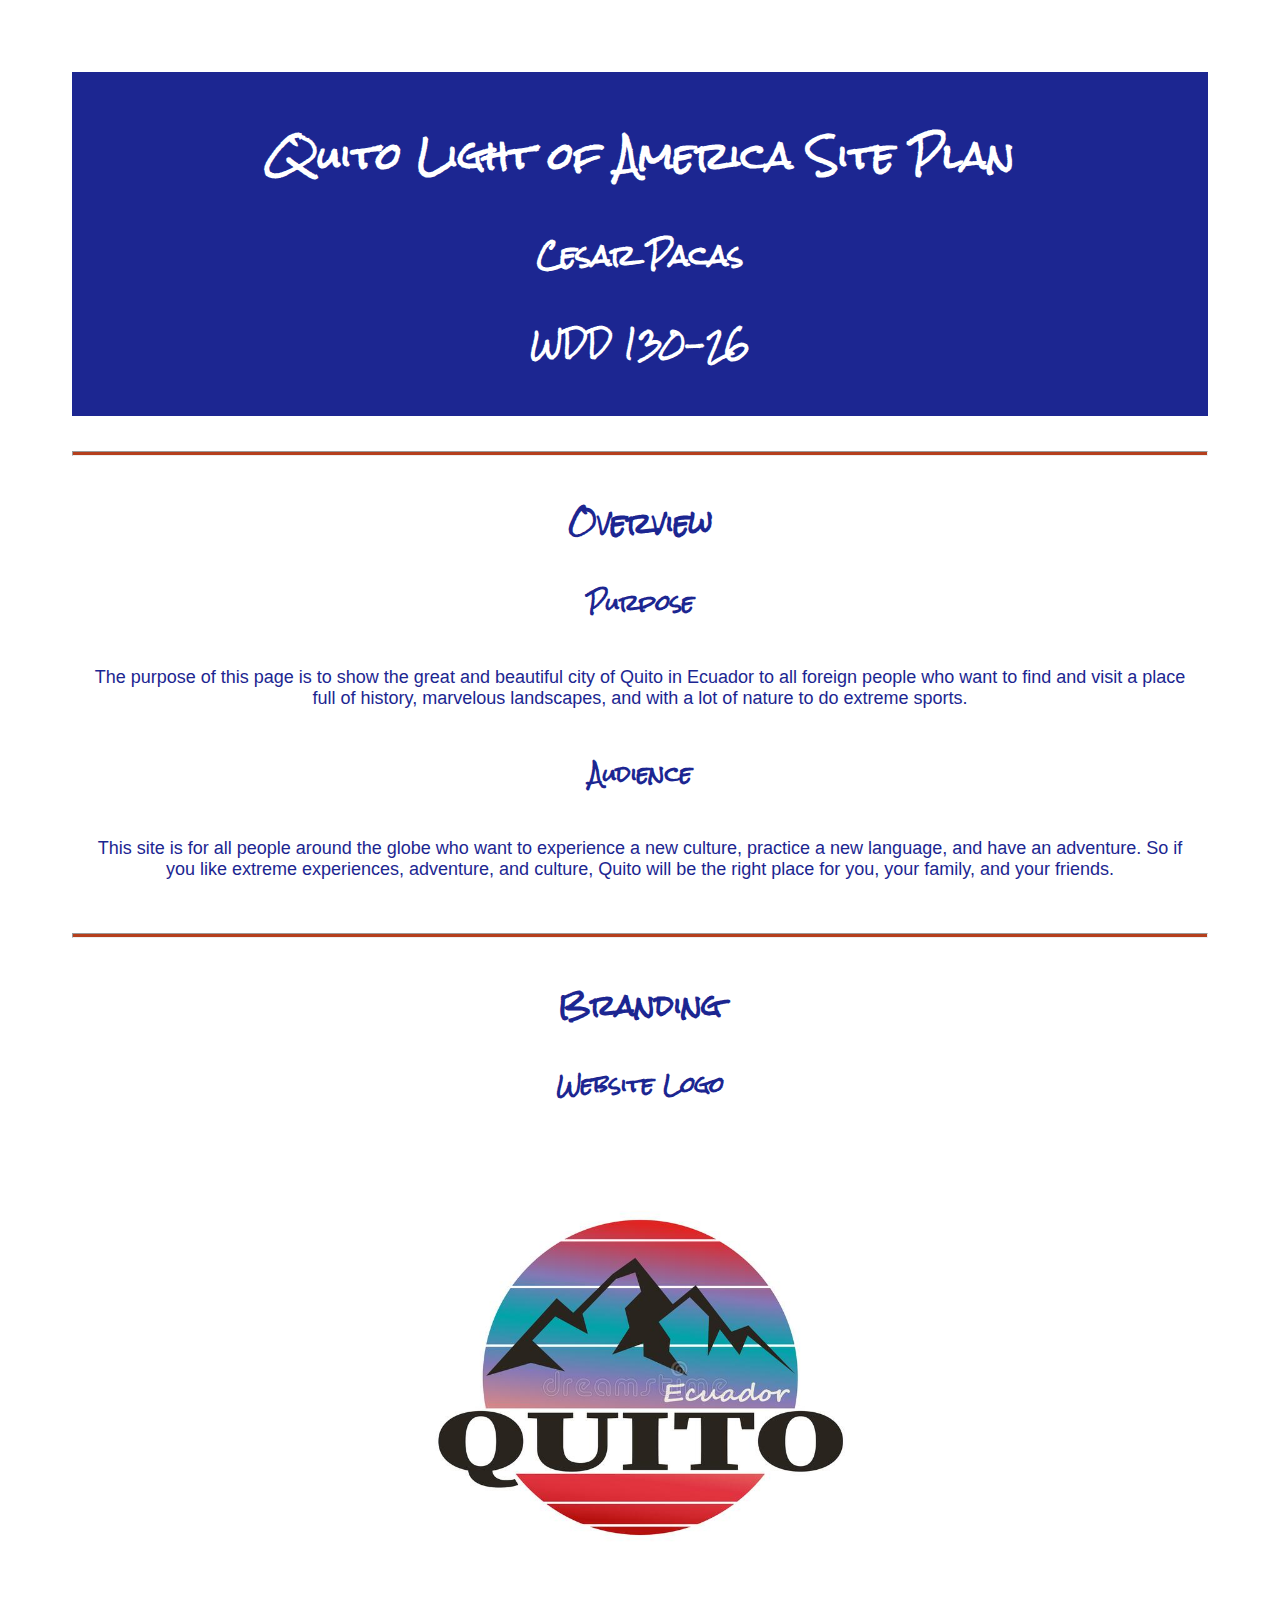
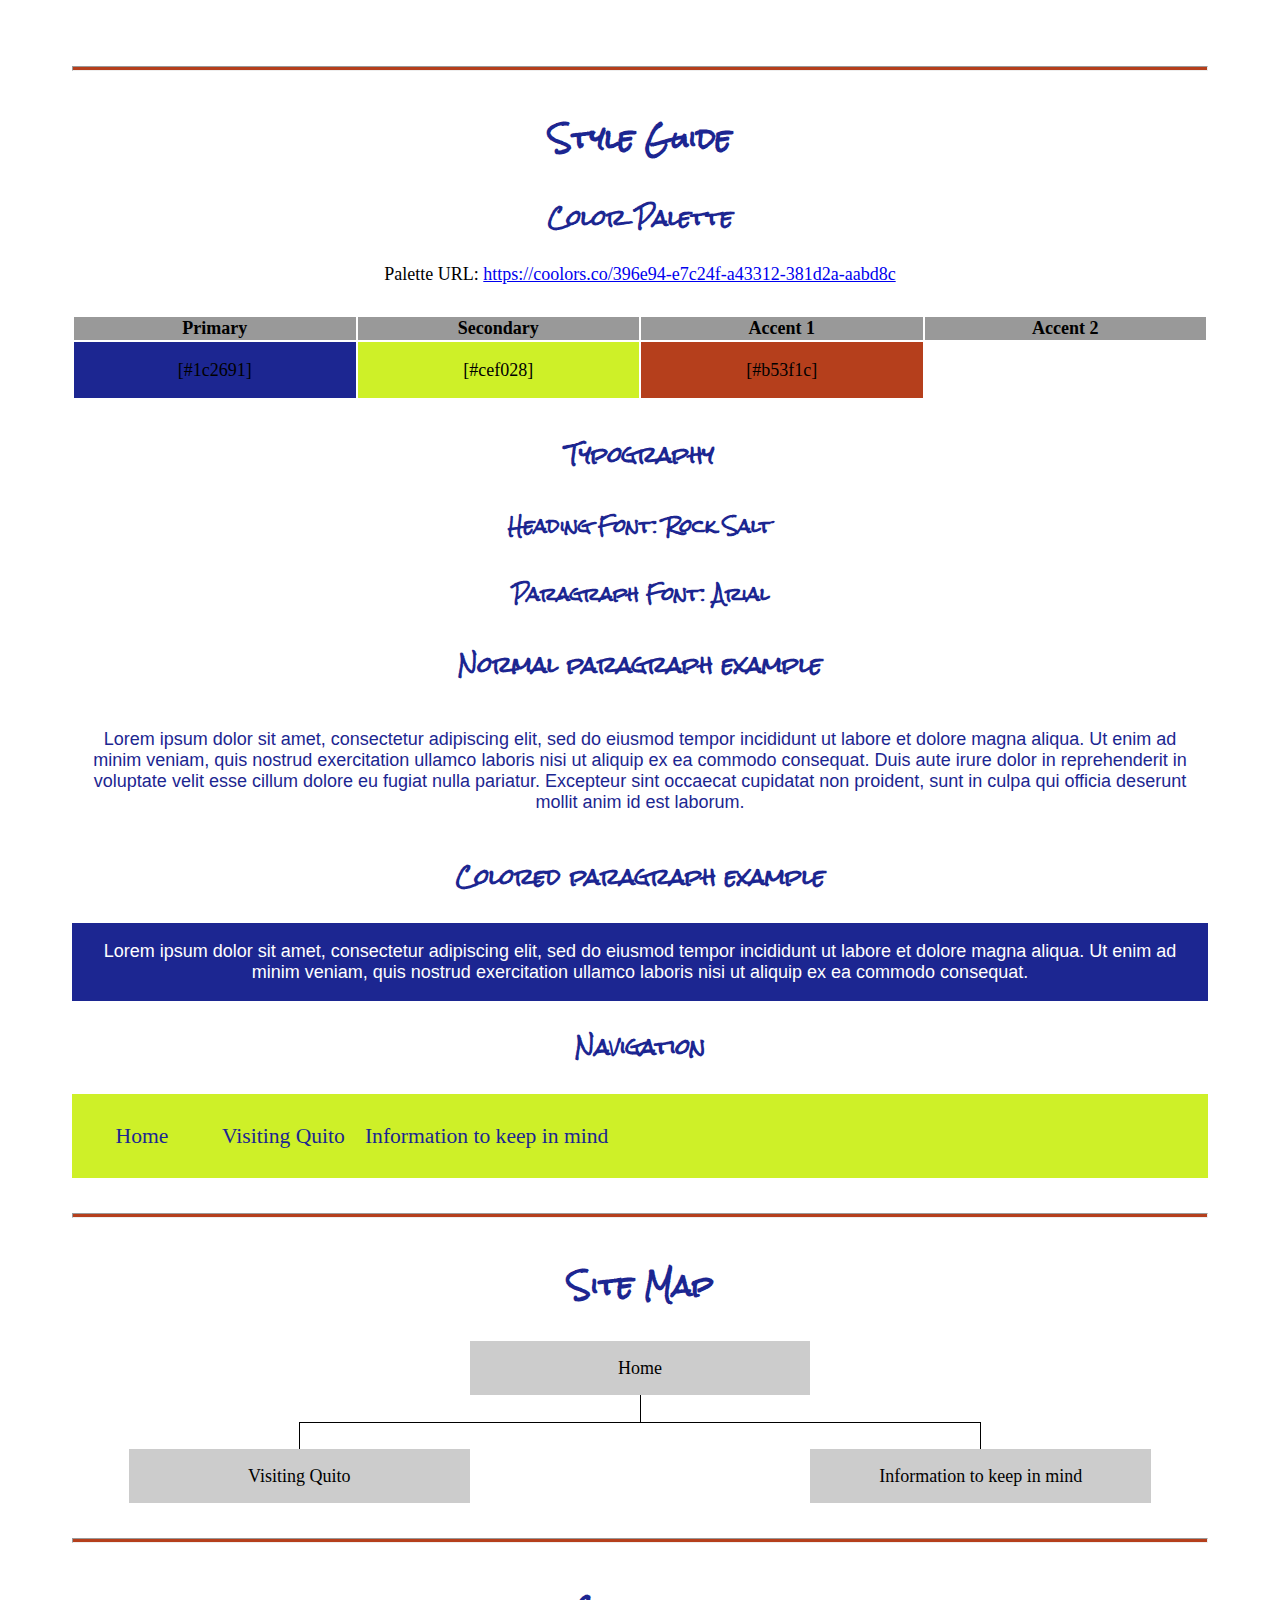
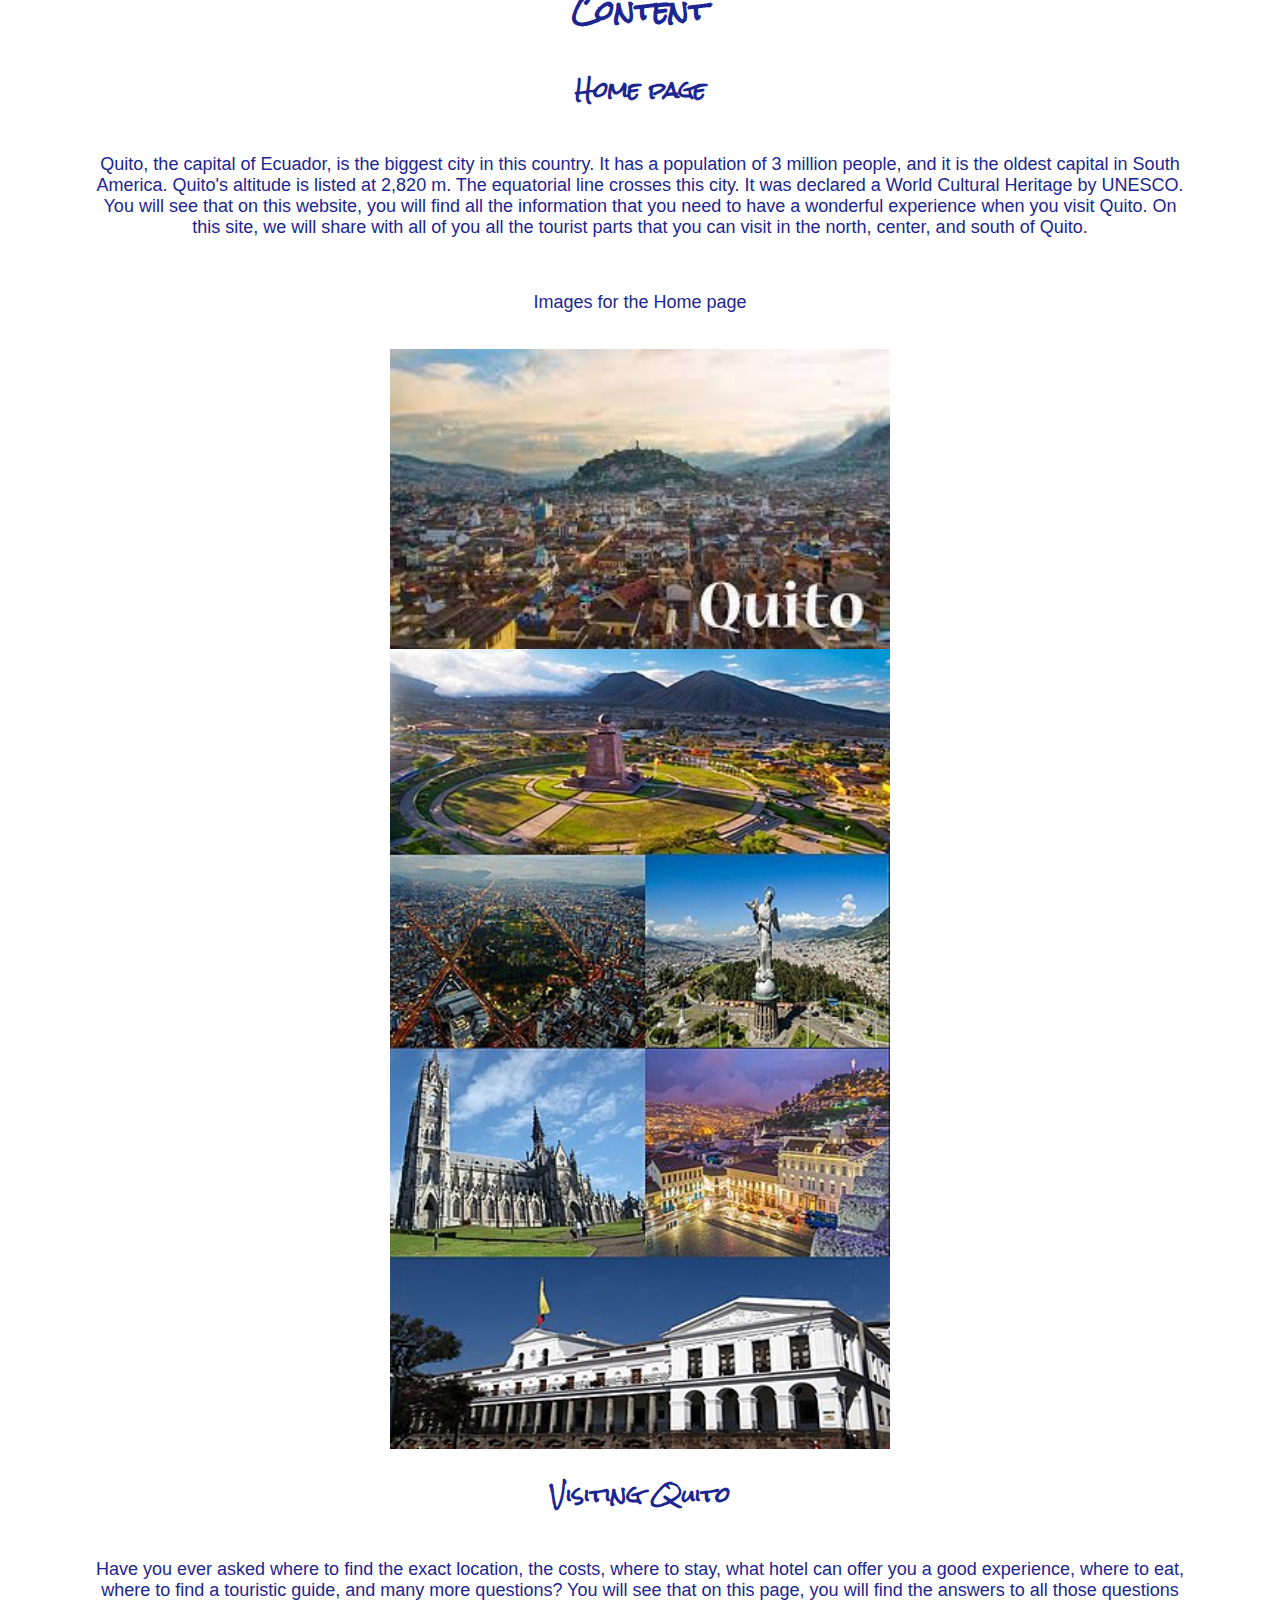
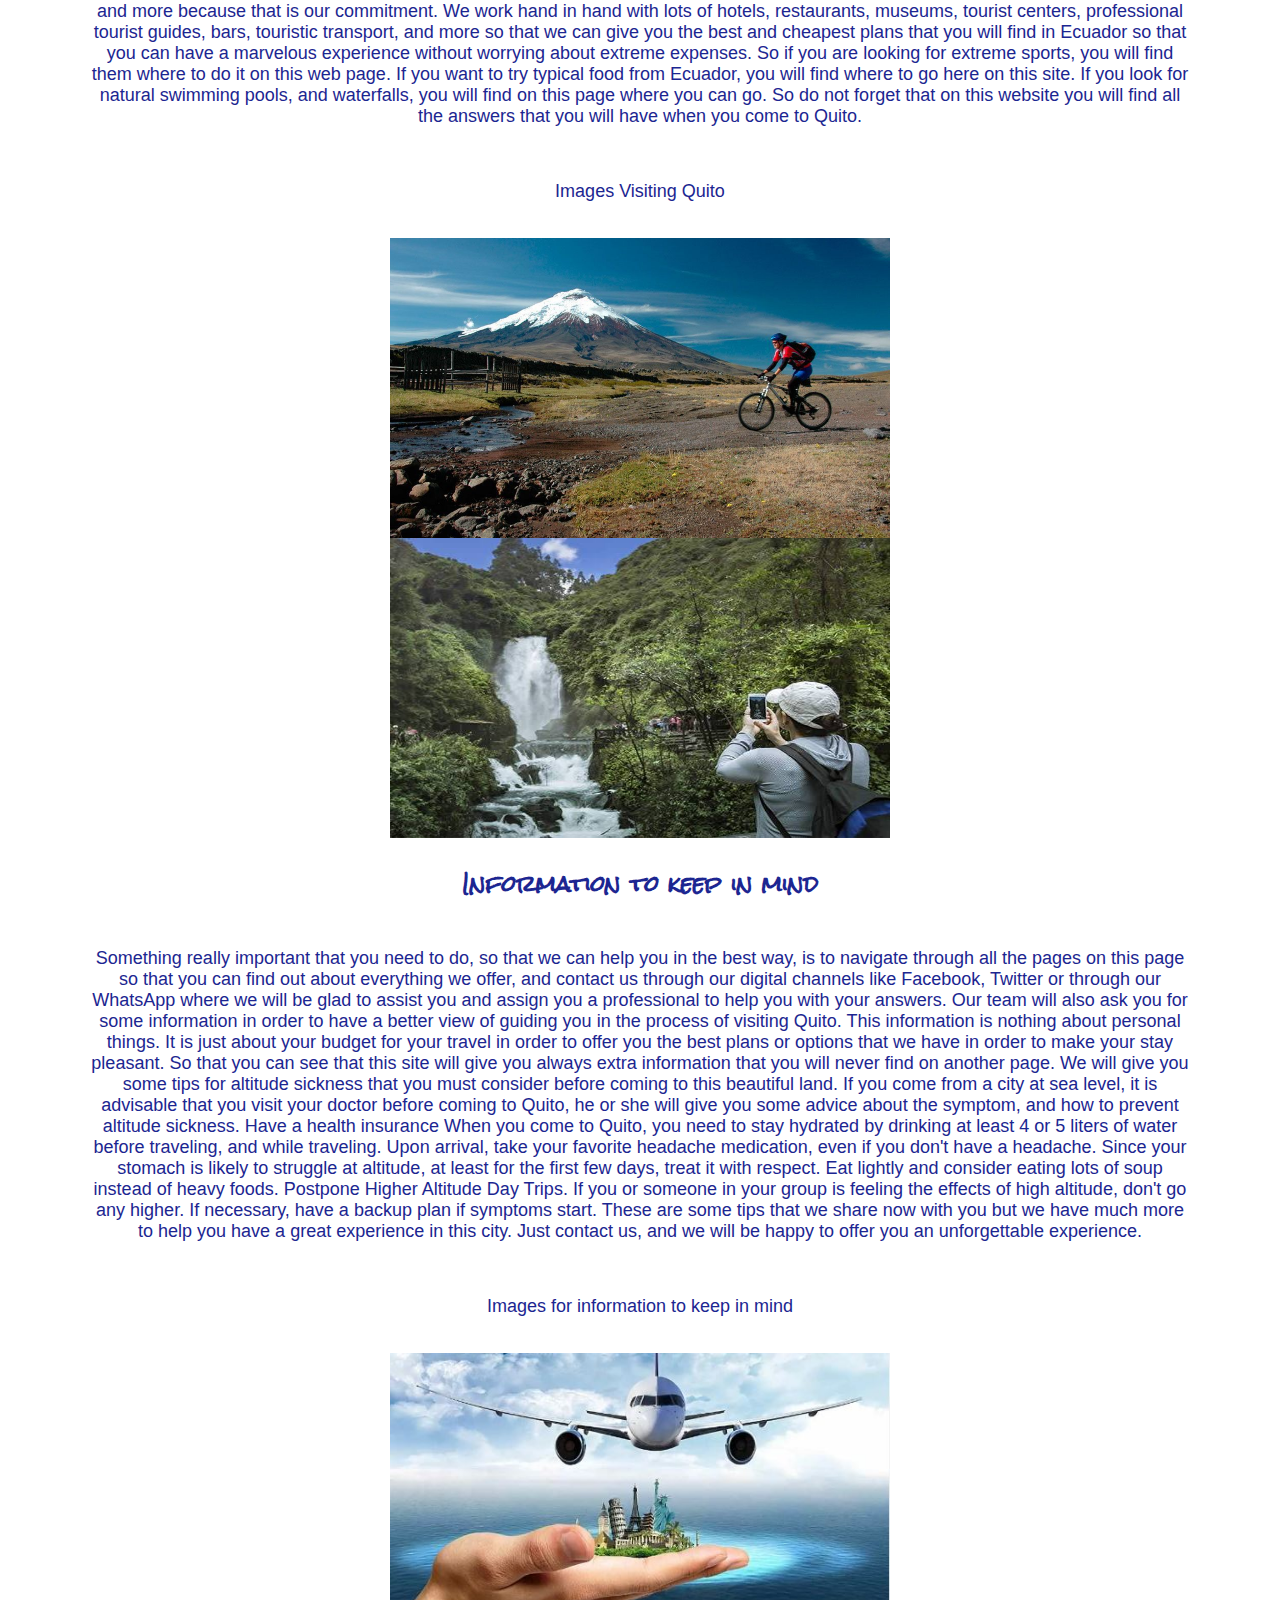
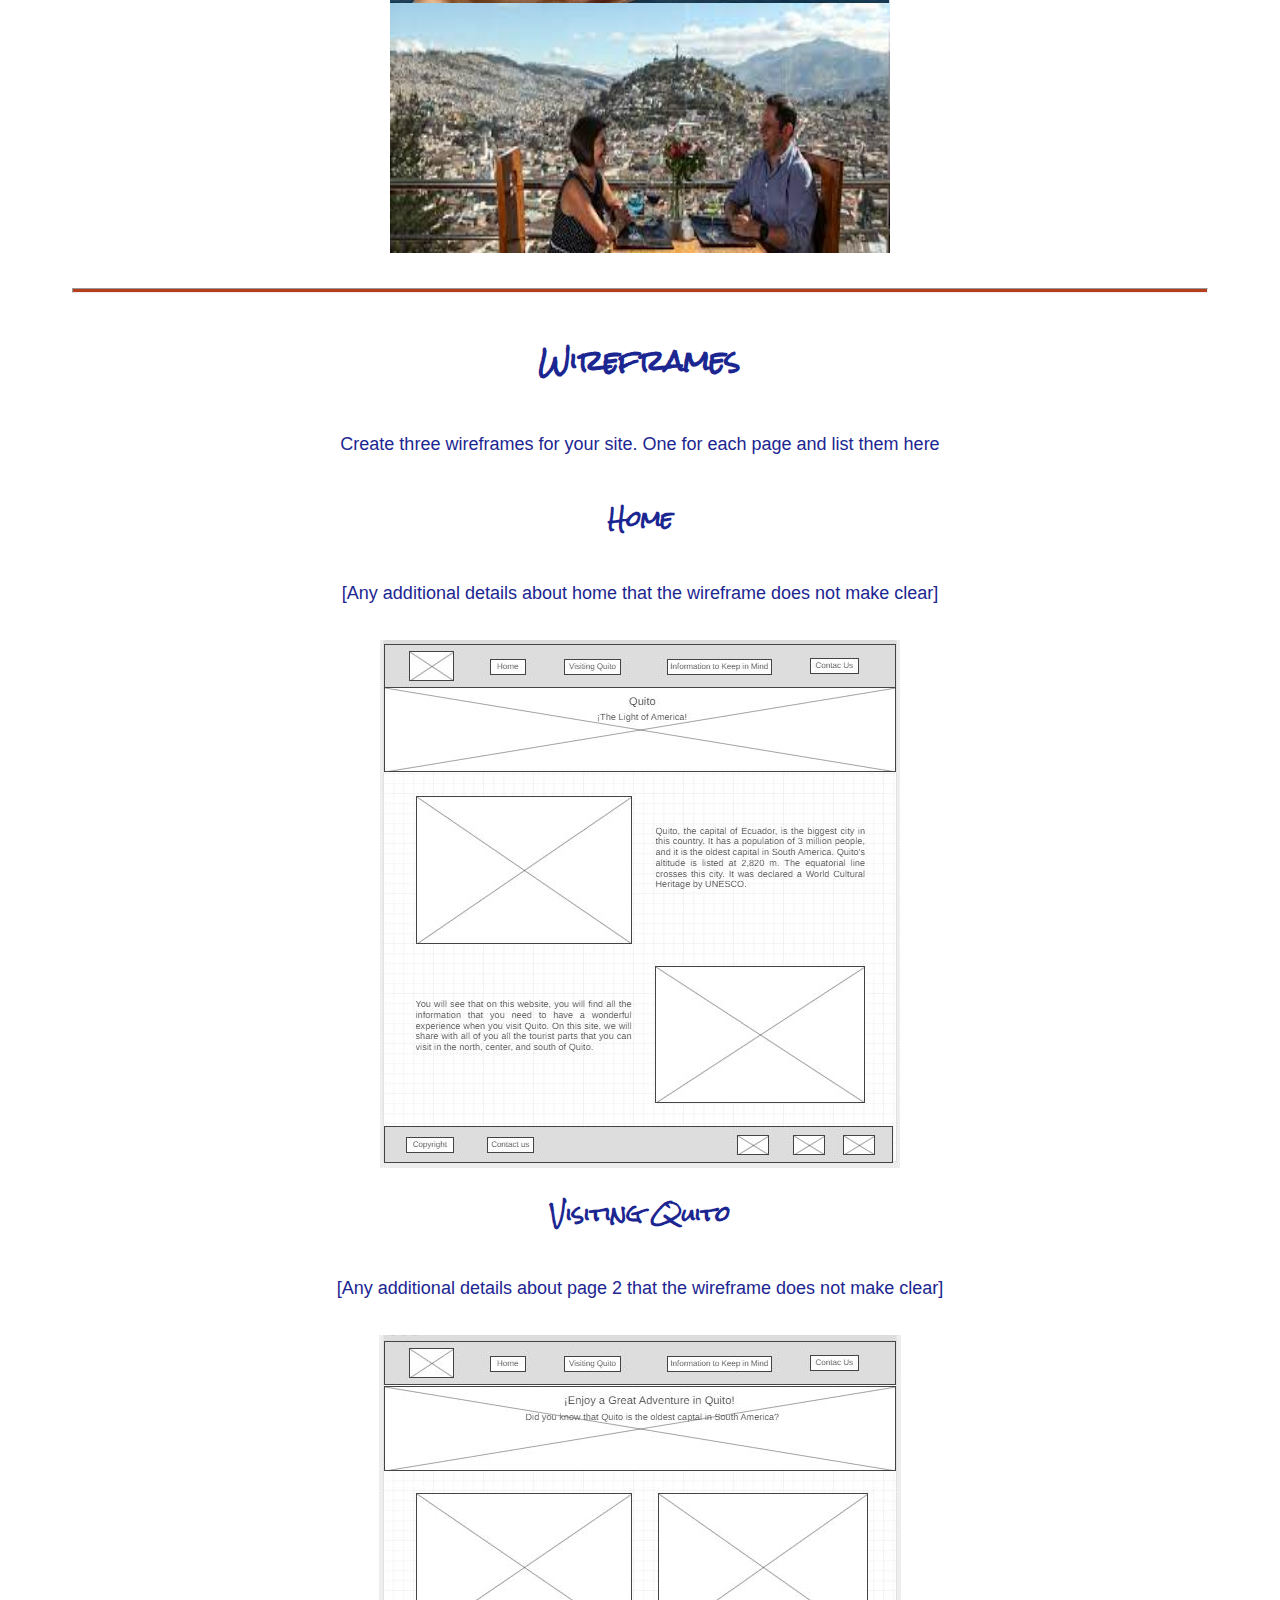
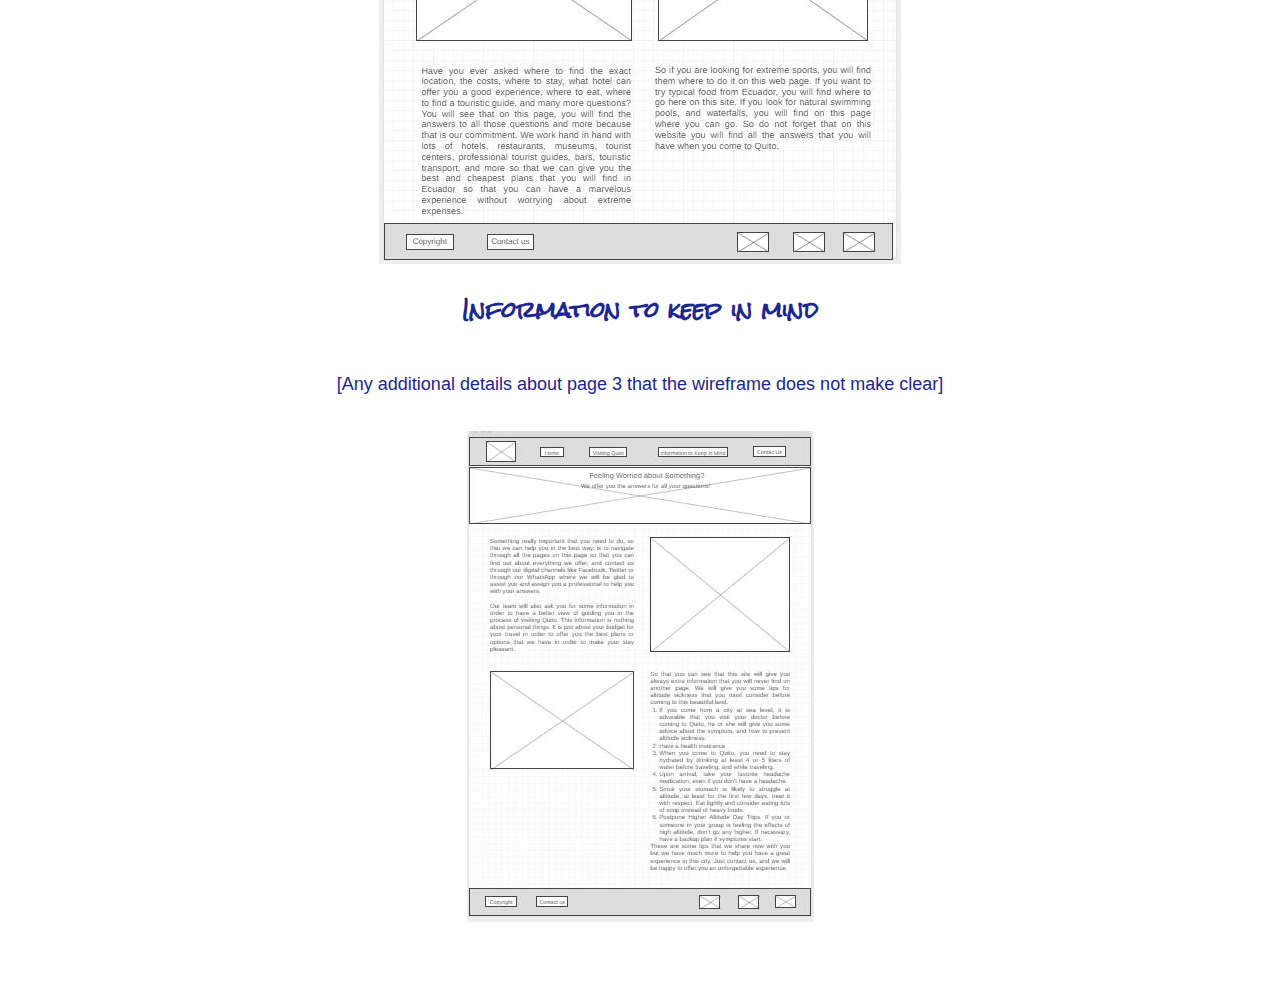
<file: quito/site-plan.html>
<!DOCTYPE html>
<html lang="en-us">
    
  <head>
    <meta charset="utf-8">
    <title>Site Plan</title>
    <link type="text/css" rel="stylesheet" href="styles/site-plan.css">
  <script type="text/javascript" src="https://me.kis.v2.scr.kaspersky-labs.com/FD126C42-EBFA-4E12-B309-BB3FDD723AC1/main.js?attr=0ikp6BYzYSENXqtkzCJkfEx59tCeqjjbMeHC6-JYsAfqBmTF2MLoDDT6RvRUstmUoHvwyiZqiIfx1pJaM5FkPTdG6kKjrdSnCzFD8YmXmGNQttX5ibCMXPH_h7_ZA42b" charset="UTF-8"></script><link rel="stylesheet" crossorigin="anonymous" href="https://me.kis.v2.scr.kaspersky-labs.com/E3E8934C-235A-4B0E-825A-35A08381A191/abn/main.css?attr=aHR0cHM6Ly9ieXVpLXdkZC5naXRodWIuaW8vd2RkMTMwL3NpdGUtcGxhbi10ZW1wbGF0ZXMvc2l0ZS1wbGFuLXBlcnNvbmFsLmh0bWw"/></head>

  <body>
    <header>
      <h1>Quito Light of America Site Plan</h1>
      <h2>Cesar Pacas</h2>
      <h2>WDD 130-26</h2>
      <!-- In the header above, add the name or your site, your name and class number. For example if you are in section 3 you would put WDD 130.03 -->
    </header>
    <main>

      <!-- ------------------------Steps 2-3------------------------------ -->
      <hr>
      <h2>Overview</h2>
      <h3>Purpose</h3>
      <p>The purpose of this page is to show the great and beautiful city of Quito in Ecuador to all foreign people who want to find and visit a place full of history, marvelous landscapes, and with a lot of nature to do extreme sports.</p>  <!-- change this -->


      <h3>Audience</h3>
      <p>This site is for all people around the globe who want to experience a new culture, practice a new language, and have an adventure. So if you like extreme experiences, adventure, and culture, Quito will be the right place for you, your family, and your friends.</p>  <!-- change this -->

      <hr>
      <h2>Branding</h2>
      <h3>Website Logo</h3>
      <!-- Replace this with some sort of logo for your site.  A logo can be as simple as the name of your site in a nice font :) -->
      <img src="images/quito.jpg" alt="Logo image" style="width:500px;height:500px;">
      <hr>
      <h2>
        Style Guide
      </h2>

      <!-- ------------------------Steps 4-8------------------------------ -->

      <h3>
        Color Palette
      </h3>
      <!--  The colors you choose for a website are one of the most important decisions you will make. Follow the instructions on the activity in iLearn then return and replace the color codes below with the hex color codes (the 6 digit numbers that show at the bottom of each color) for the colors you have chosen below.  You should have at least 2 colors but do not have to fill in all 4 if you do not need them.  -->

      <!-- Copy and paste the URL to your finished palette below Make sure to paste it into both spots -->
      Palette URL: <a href="https://coolors.co/1c2691-cef028-b53f1c-761a80-97dc29" target="_blank">https://coolors.co/396e94-e7c24f-a43312-381d2a-aabd8c</a>


      <table class="colors">
        <tr><th>Primary</th><th>Secondary</th><th>Accent 1</th><th>Accent 2</th></tr>
        <!-- Replace the numbers in the boxes below with your hex color codes. Then switch to the site-plan.css file and change your colors there as well. -->
        <tr><td class="primary">[#1c2691]</td><td class="secondary">[#cef028]</td><td class="accent1">[#b53f1c]</td><td class="accent2"></td></tr>
      </table>

      <!-- ------------------------Step 9------------------------------ -->

      <h3>
        Typography
      </h3>
      <!-- Choose a font for your paragraphs (body copy) and headlines. What font(s) have you chosen? Why did you choose what you did?  Make sure to review the list of web safe fonts at W3Schools.org as a starting point.  Think also about which of your colors above you might use for background and font colors. -->

      <h4>
        Heading Font: Rock Salt  <!-- change this -->
      </h4>
      <h4>
        Paragraph Font: Arial  <!-- change this -->
      </h4>
      <h3>
        Normal paragraph example
      </h3>
      <p>
        Lorem ipsum dolor sit amet, consectetur adipiscing elit, sed do eiusmod tempor incididunt ut labore et dolore magna aliqua. Ut enim ad minim veniam, quis nostrud exercitation ullamco laboris nisi ut aliquip ex ea commodo consequat. Duis aute irure dolor in reprehenderit in voluptate velit esse cillum dolore eu fugiat nulla pariatur. Excepteur sint occaecat cupidatat non proident, sunt in culpa qui officia deserunt mollit anim id est laborum.
      </p>
      <h3>
        Colored paragraph example
      </h3>
      <p class="colored">
        Lorem ipsum dolor sit amet, consectetur adipiscing elit, sed do eiusmod tempor incididunt ut labore et dolore magna aliqua. Ut enim ad minim veniam, quis nostrud exercitation ullamco laboris nisi ut aliquip ex ea commodo consequat. 
      </p>

      <!-- ------------------------Step 10------------------------------ -->

      <h3>
        Navigation
      </h3>
      <!-- Think about how you want your navigation bar to look. In the site-plan.css file change the colors to your colors to get the look you desire. --> 
      <nav>
        <a href="#">Home</a>
        <a href="#">Visiting Quito</a>
        <a href="#">Information to keep in mind</a>
      </nav>
      <hr>
      <h2>
        Site Map
      </h2>
      <div class="sitemap">
        <div class="sm-home">
          Home
        </div>
        <div class="sm-page2">
          Visiting Quito <!-- change this -->
        </div>
        <div class="sm-page3">
          Information to keep in mind  <!-- change this -->
        </div>

        <div class="top">
          &nbsp;
        </div>
        <div class="left">
          &nbsp;
        </div>
        <div class="right">
          &nbsp;
        </div>

      </div>

      <!-- --------Content Section -------------- -->
      <hr>
      <h2>
        Content
      </h2>
      <h3>Home page</h3>
      <p>
        Quito, the capital of Ecuador, is the biggest city in this country. It has a population of 3 million people, and it is the oldest capital in South America. Quito's altitude is listed at 2,820 m. The equatorial line crosses this city. It was declared a World Cultural Heritage by UNESCO. 

        You will see that on this website, you will find all the information that you need to have a wonderful experience when you visit Quito. On this site, we will share with all of you all the tourist parts that you can visit in the north, center, and south of Quito. 
      </p>
      <p>Images for the Home page</p>
        <img src="images/quito1.jpeg" alt="image for homepage" style="width:500px;height:300px;">
        <img src="images/quito2.2.jpg" alt="image for homepage" style="width:500px;height:800px;">

      </ul>
      <h3>Visiting Quito </h3>
      <p>
        Have you ever asked where to find the exact location, the costs, where to stay, what hotel can offer you a good experience, where to eat, where to find a touristic guide, and many more questions? You will see that on this page, you will find the answers to all those questions and more because that is our commitment. We work hand in hand with lots of hotels, restaurants, museums, tourist centers, professional tourist guides, bars, touristic transport, and more so that we can give you the best and cheapest plans that you will find in Ecuador so that you can have a marvelous experience without worrying about extreme expenses. So if you are looking for extreme sports, you will find them where to do it on this web page. If you want to try typical food from Ecuador, you will find where to go here on this site. If you look for natural swimming pools, and waterfalls, you will find on this page where you can go. So do not forget that on this website you will find all the answers that you will have when you come to Quito. 


      </p>
      <p>Images Visiting Quito</p>
        <img src="images/quito3.jpg" alt="image for page" style="width:500px;height:300px;">
        <img src="images/quito4.jpg" alt="image for page" style="width:500px;height:300px;">

      </ul>
      <h3>Information to keep in mind</h3>
      <p>
        Something really important that you need to do, so that we can help you in the best way, is to navigate through all the pages on this page so that you can find out about everything we offer,  and contact us through our digital channels like Facebook, Twitter or through our WhatsApp where we will be glad to assist you and assign you a professional to help you with your answers. 

        Our team will also ask you for some information in order to have a better view of guiding you in the process of visiting Quito. This information is nothing about personal things. It is just about your budget for your travel in order to offer you the best plans or options that we have in order to make your stay pleasant.

        So that you can see that this site will give you always extra information that you will never find on another page. We will give you some tips for altitude sickness that you must consider before coming to this beautiful land. 
        If you come from a city at sea level, it is advisable that you visit your doctor before coming to Quito, he or she will give you some advice about the symptom, and how to prevent altitude sickness.
        Have a health insurance
        When you come to Quito, you need to stay hydrated by drinking at least 4 or 5 liters of water before traveling, and while traveling.
        Upon arrival, take your favorite headache medication, even if you don't have a headache.
        Since your stomach is likely to struggle at altitude, at least for the first few days, treat it with respect. Eat lightly and consider eating lots of soup instead of heavy foods.
        Postpone Higher Altitude Day Trips. If you or someone in your group is feeling the effects of high altitude, don't go any higher. If necessary, have a backup plan if symptoms start.
        These are some tips that we share now with you but we have much more to help you have a great experience in this city. Just contact us, and we will be happy to offer you an unforgettable experience. 
      </p>
      <p>Images for information to keep in mind</p>
        <img src="images/quito5.JPG" alt="image for page3" style="width:500px;height:250px;">
        <img src="images/quito6.jpeg" alt="image for page3" style="width:500px;height:250px;">

      </ul>
      <hr>
      <h2>
        Wireframes
      </h2>
      <p>
        Create three wireframes for your site. One for each page and list them here</p>

      <h3>Home</h3>
      <p>         
        [Any additional details about home that the wireframe does not make clear]
      </p>
      <img src="images/homequito.JPG" alt="home page wireframe">

      <h3>Visiting Quito</h3>
      <p>         
        [Any additional details about page 2 that the wireframe does not make clear]
      </p>
      <img src="images/subpage visiting quito.JPG" alt="page 2 wireframe">

      <h3>Information to keep in mind</h3>
      <p>         
        [Any additional details about page 3 that the wireframe does not make clear]
      </p>
      <img src="images/subpage information.JPG" alt="page 3 wireframe">
    </main>
  </body>

</html>
</file>
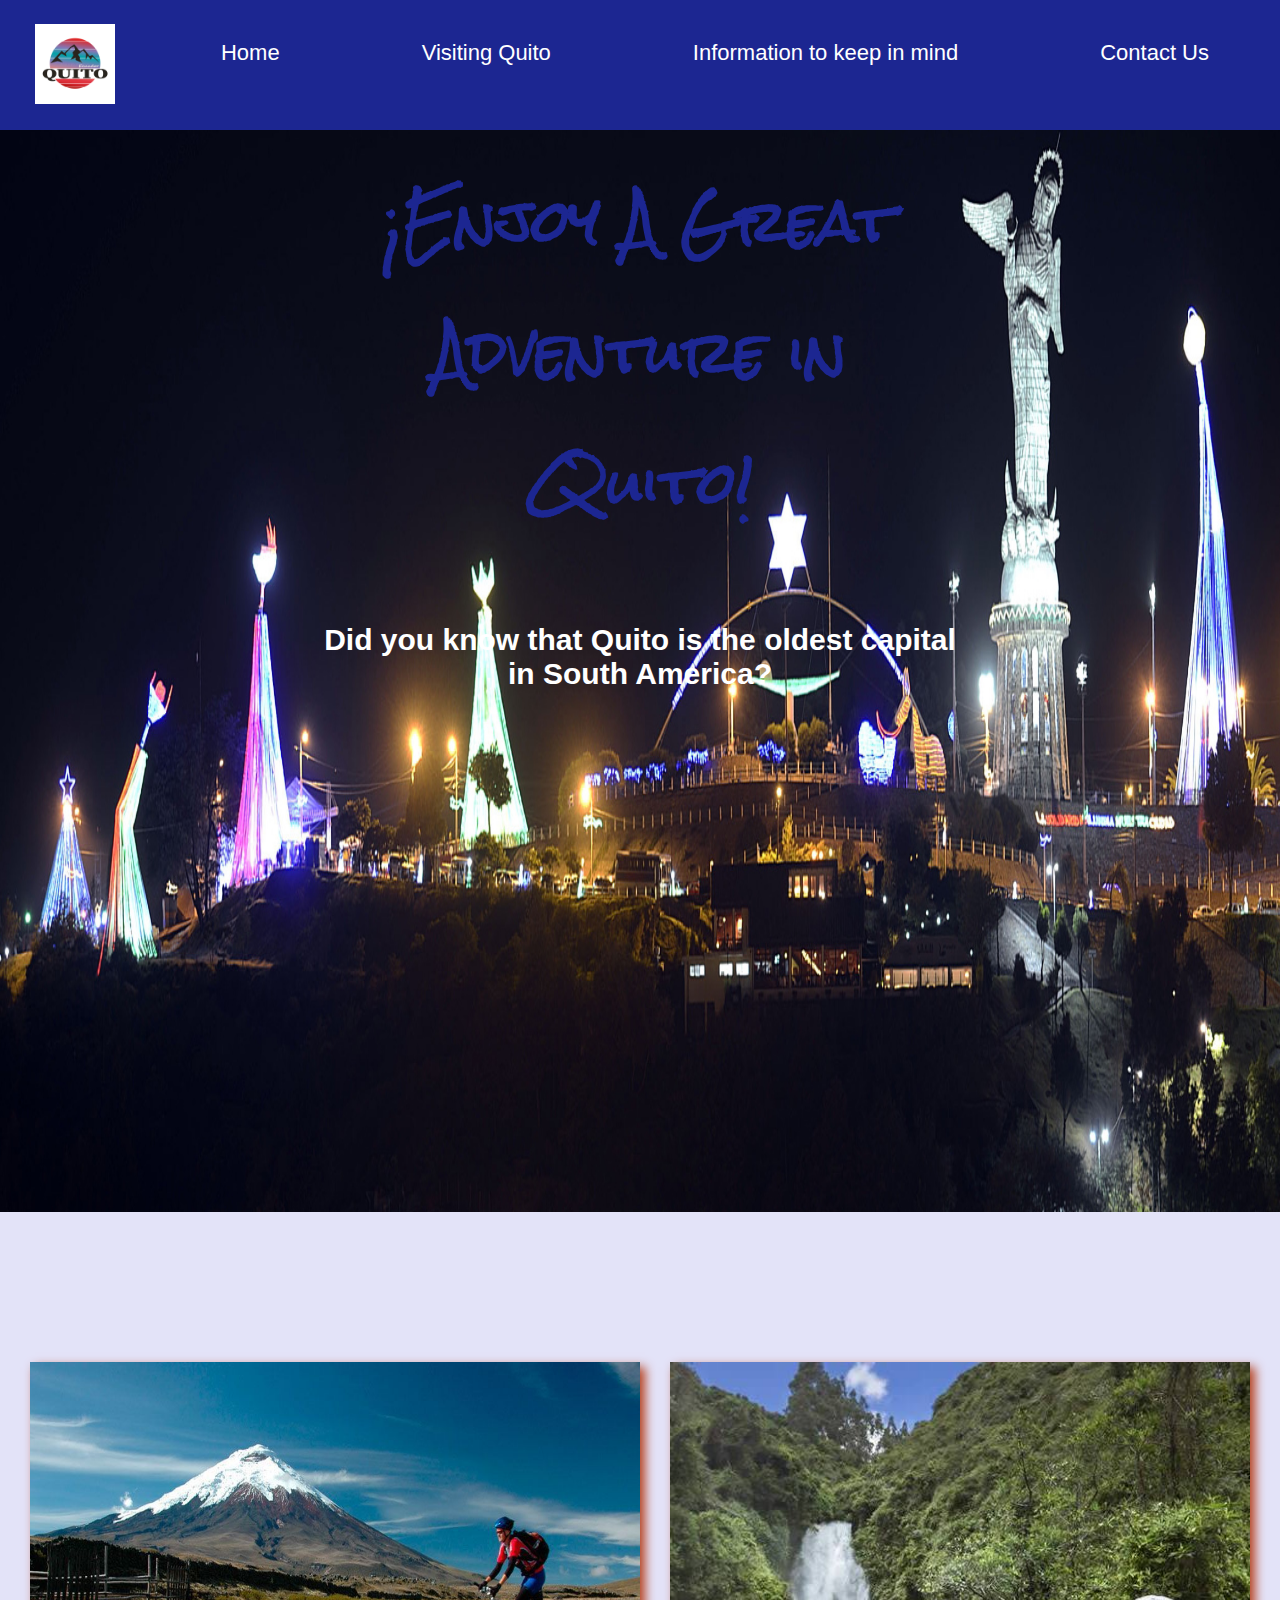
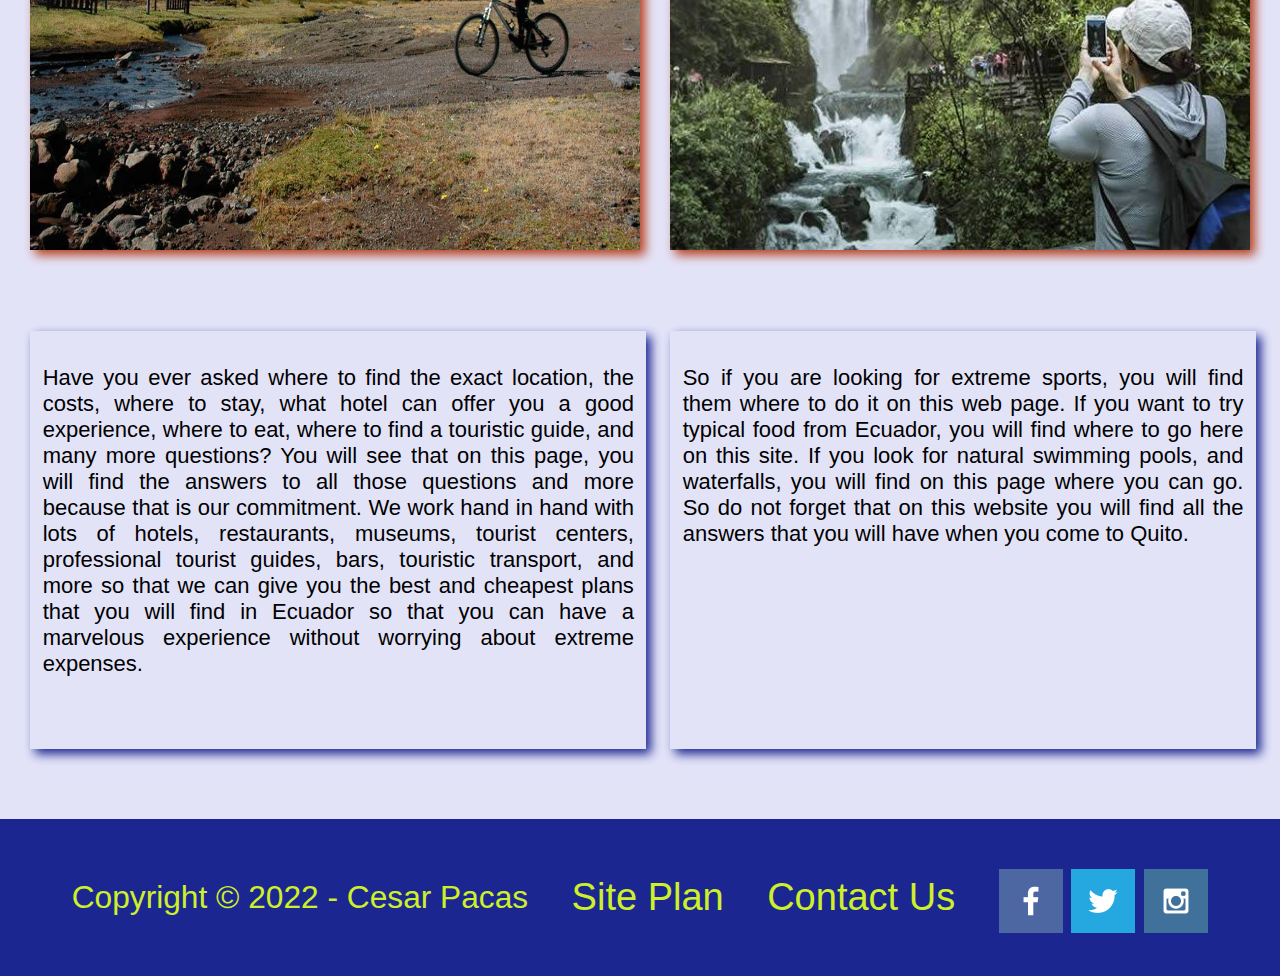
<file: quito/visitingquito.html>
<!DOCTYPE html>
<html lang="en">
<head>
    <meta charset="UTF-8">
    <meta http-equiv="X-UA-Compatible" content="IE=edge">
    <meta name="viewport" content="width=device-width, initial-scale=1.0">
    <title>Visiting Quito | Subpage 1 | Page 2 </title>
    <link rel="stylesheet" href="styles/style.css">
</head>
<body>
  <div id="content"> 
   <header>
        <a id="logo_link" href="index.html">
            <img class="logo" src="images/quito.jpg" alt="images/river2">
        </a>
        <nav>
            <a href="index.html">Home</a>
            <a href="visitingquito.html">Visiting Quito</a>
            <a href="information.html">Information to keep in mind</a>
            <a href="contactus.html">Contact Us</a>
        </nav> 
    </header>
    <div id="hero2">
        <div id="hero-box2">
            <img id="hero-img2" src="images/quito103.jpg" alt="People enjoying white water rafting">
        </div>
        <section id="hero-msg2quito">
            <h1 class="home-title2">¡Enjoy A Great Adventure in Quito!</h1>
            <h4> Did you know that Quito is the oldest capital in South America? </h4>
        </section>
    </div>

    <main class="riverhome-grid2">
        <div class="rivers-card1">
            
            <img class="riversalmon2quito" src="images/quito3.jpg" alt="river in forest">  
        </div>
       
        <div class="rivermsg1quito">
            <p> Have you ever asked where to find the exact location, the costs, where to stay, what hotel can offer you a good experience, where to eat, where to find a touristic guide, and many more questions? You will see that on this page, you will find the answers to all those questions and more because that is our commitment. We work hand in hand with lots of hotels, restaurants, museums, tourist centers, professional tourist guides, bars, touristic transport, and more so that we can give you the best and cheapest plans that you will find in Ecuador so that you can have a marvelous experience without worrying about extreme expenses. </p>
            
        </div>

        <div class="rivers-card2"></div>
        
            <img class="riversalmon3quito" src="images/quito4.jpg" alt="Misty mountains">
        

        <div class="rivermsg3quito">
            <p>So if you are looking for extreme sports, you will find them where to do it on this web page. If you want to try typical food from Ecuador, you will find where to go here on this site. If you look for natural swimming pools, and waterfalls, you will find on this page where you can go. So do not forget that on this website you will find all the answers that you will have when you come to Quito.</p>
        </div>

    </main>
    
    <footer>
        <p>Copyright &copy; 2022 - Cesar Pacas</p>
        <p><a href="site-plan.html">Site Plan</a></p>
        <p><a href="contactus.html">Contact Us</a></p>
        <div class="social">
            <a href="https://facebook.com"  target="_blank">
                <img src="images/facebook.png" alt="fb icon">
            </a>
            <a href="https://twitter.com" target="_blank">
                <img src="images/twitter.png" alt="twitter icon">
            </a>
            <a href="https://instagram.com" target="_blank">
                <img src="images/instagram.png" alt="instagram icon">
            </a>
        </div>
    </footer>
  </div>
</body>
</html>
</file>
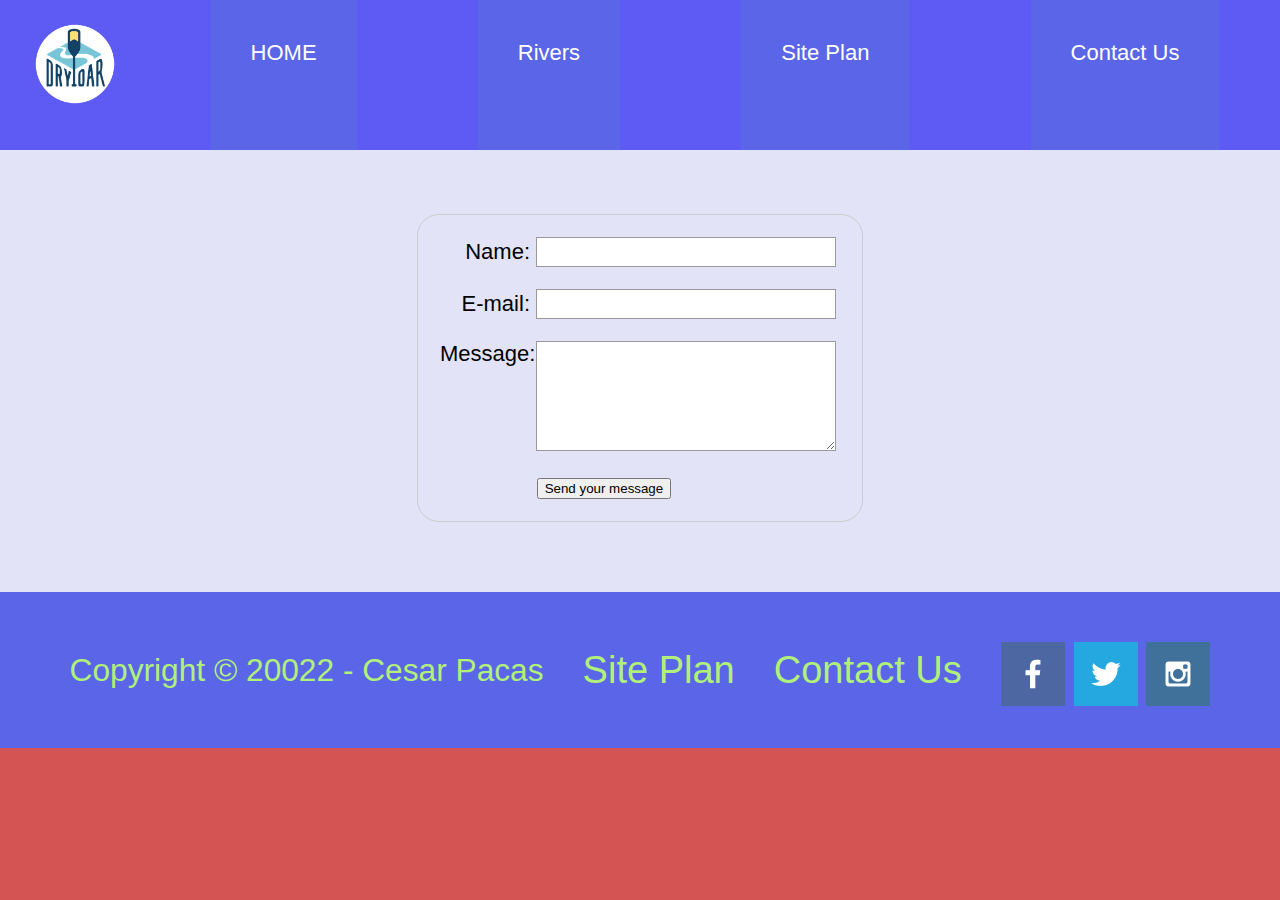
<file: wwr/contactus.html>
<!DOCTYPE html>
<html lang="en">
<head>
    <meta charset="UTF-8">
    <meta http-equiv="X-UA-Compatible" content="IE=edge">
    <meta name="viewport" content="width=device-width, initial-scale=1.0">
    <title>Contact Us | contact | Home</title>
    <link rel="stylesheet" href="styles/style.css">

    <style>
    
    form {
  /* Center the form on the page */
  margin: 0 auto;
  width: 400px;
  margin-top: 5%;
  
  /* Form outline */
  padding: 1em;
  border: 1px solid #ccc;
  border-radius: 1em;
}

ul {
  list-style: none;
  padding: 0;
  margin: 0;
}

form li + li {
  margin-top: 1em;
}

label {
  /* Uniform size & alignment */
  display: inline-block;
  width: 90px;
  text-align: right;
}

input,
textarea {
  /* To make sure that all text fields have the same font settings
     By default, textareas have a monospace font */
  font: 1em sans-serif;

  /* Uniform text field size */
  width: 300px;
  box-sizing: border-box;

  /* Match form field borders */
  border: 1px solid #999;
}

input:focus,
textarea:focus {
  /* Additional highlight for focused elements */
  border-color: #000;
}

textarea {
  /* Align multiline text fields with their labels */
  vertical-align: top;

  /* Provide space to type some text */
  height: 5em;
}

.button {
  /* Align buttons with the text fields */
  padding-left: 90px; /* same size as the label elements */
}

button {
  /* This extra margin represent roughly the same space as the space
     between the labels and their text fields */
  margin-left: 0.5em;
}

#feedback {
    background-color: antiquewhite;
    position: absolute;
    top: 0;
    left: 0;
    right: 0;
    padding: .5em;
    /* make this element invisible until we are ready for it */
    display: none;      
}
.moveDown {
    margin-top: 3em;
}
        
    </style>


</head>
<body>
  <div id="content"> 
   <header>
        <a id="logo_link" href="index.html">
            <img class="logo" src="images/logo.png" alt="images/river2">
        </a>
        <nav>
            <a href="index.html">HOME</a>
            <a href="rivers.html">Rivers</a>
            <a href="site-plan-rafting.html">Site Plan</a>
            <a href="contactus.html">Contact Us</a>
        </nav>
    </header>
   




    <main >
        
       <div id="feedback"></div>

        <form action="/my-handling-form-page" method="post">
            <ul>
              <li>
                <label for="name">Name:</label>
                <input type="text" id="name" name="user_name" />
              </li>
              <li>
                <label for="mail">E-mail:</label>
                <input type="email" id="mail" name="user_email" />
              </li>
              <li>
                <label for="msg">Message:</label>
                <textarea id="msg" name="user_message"></textarea>
              </li>

              <li class="button">
                <button type="submit">Send your message</button>
              </li>
            </ul>
          </form>





    </main>
    
    <footer>
        <p>Copyright &copy; 20022 - Cesar Pacas</p>
        <p><a href="site-plan-rafting.html">Site Plan</a></p>
        <p><a href="contactus.html">Contact Us</a></p>
        <div class="social">
            <a href="https://facebook.com"  target="_blank">
                <img src="images/facebook.png" alt="fb icon">
            </a>
            <a href="https://twitter.com" target="_blank">
                <img src="images/twitter.png" alt="twitter icon">
            </a>
            <a href="https://instagram.com" target="_blank">
                <img src="images/instagram.png" alt="instagram icon">
            </a>
        </div>
    </footer>
  </div>

  <script>
    // get the feedback div element so we can do something with it.
    const feedbackElement = document.getElementById('feedback');
    // get the form so we can read what was entered in it.
    const formElement = document.forms[0];
    // add a 'listener' to wait for a submission of our form. When that happens run the code below.
    formElement.addEventListener('submit', function(e) {
        // stop the form from doing the default action.
        e.preventDefault();
        // set the contents of our feedback element to a message letting the user know the form was submitted successfully. Notice that we pull the name that was entered in the form to personalize the message!
        feedbackElement.innerHTML = 'Hello '+ formElement.user_name.value +'! Thank you for your message. We will get back with you as soon as possible!';
        // make the feedback element visible.
        feedbackElement.style.display = "block";
        // add a class to move everything down so our message doesn't cover it.
        document.body.classList.toggle('moveDown');
    });
</script>


</body>
</html>
</file>
<file: quito/styles/style.css>
@import url('https://fonts.googleapis.com/css2?family=Arial:ital,wght@1,100&family=Rock+Salt&display=swap');

 /* bbbbbbbbbbb*/

#content {
    max-width: 1300px;
    background-color: rgb(227, 227, 248);
    margin: 0 auto;
}

body {
    background-color: #cef028; 
    font-family: Arial, Helvetica, sans-serif;
    font-size: 22px;
    margin: 0;
    padding: 0;
}

header {
    background-color: #1c2691;   
    display: grid;
    grid-template-columns: 150px auto;
}

nav {
    display: flex;
    justify-content: space-around;
    font-family: Arial, Helvetica, sans-serif;
}

#logo_link {
    padding-top: 4px;
    justify-self: center;
    align-self: center;
}

 /* bbbbbbbbbbb_____________________________________*/

nav a {
    text-align: center;
    background-color: #1c2691;
    color: #ffffff;
    text-decoration: none;
    padding: 40px;
}

nav a:hover {
    background-color: #b53f1c;
}

/* bbbbbbbbbbb_______________________________________*/

h4{
    font-size: 30px;
}

/* bbbbbbbbbbb_______________________________________*/

main section{
    text-align: center;
}

main section img {
    box-sizing: border-box;
}


/* bbbbbbbbbbb________________________________________*/

footer{
    background-color: #1c2691;
    font-size: 1.2em;
    padding: 25px 50px;
    margin-top: 70px;
    display: flex;
    justify-content: space-around;
    align-items: center;
}

footer a{
    background-color: #1c2691;
    color: #cef028;
    text-decoration: none;
    font-size: 1.2em;
}

footer a:hover{
    background-color:#cef028;
    color: #b53f1c;
    font-size: 2em;
}

footer p {
    color: #cef028;
    font-size: 1.2em;
}  

footer p a:hover {
    text-decoration: underline;
}    

footer .social img {
    padding-top: 15px;
}
    
/* bbbbbbbbbbb________________________________________*/
 
.logo{
    width: 80px;
   padding: 20px;
   padding-bottom: 40px;
}

.icon {
    width: 80px;
    padding-top: 10px;
}

/*bbbbbbbbbb__________________________________________*/


@media screen and (max-width: 900px) {
    #hero, .home-grid {
        display: block;
        height: auto;
    }
    nav, footer {
        flex-direction: column;
    }
    nav a {
        display: block;
        padding: 15px;
    }
    #hero {
        margin-top: 0;
    }
    #hero-msg {
        margin-top: 0;
    }
    #hero-msg h4 {
        display: none;
    }
    .home-title {
        font-size: 25px;
        color: #ffffff;
    }
    .rivers-card, .camping-card, .rapids-card { 
        margin: 50px auto;
        width: 60%;
    }
    #background {
        display: none;
    }
    .mountains, .msg {
        width: 80%;
        display: block;
        margin: 0 auto;
    }
    footer {
        margin-top: 25px;
    }
}

  
/*home site CSS _________________________________*/

#hero2 {
    display: grid;
    grid-template-columns: 1fr 2fr 1fr;
    grid-template-rows: 1fr 1fr;
    margin-top: -20px; 
}

#hero-img2{
    width: 100%;
    height: 90%;
}

#hero-box2 {
    grid-column: 1/4;
    grid-row: 1/3;
}

#hero-msg2 {
    grid-column: 2/3;
    grid-row: 1/2;
    margin-top: 15px;
}

#hero-msg2 h1, #hero-msg2 h4{
    text-align: center;   
}

#hero-msg2 h4 {
    color: #1c2691;
    grid-column: 2/3;
    grid-row: 1/2;
    background-color: transparent;
    margin-top: -40px;
    font-family: Arial, Helvetica, sans-serif;
    font-size: 200%;
}

.home-title2{
   /* background-color: #5a66e7;*/
    background-color: transparent;


    color: #1c2691;
    font-family: Rock Salt, Helvetica, sans-serif;
    font-size: 2em;
    margin-top: 10px;
    font-size: 250%;
}


.riverhome-grid2 {
    display: grid;
    grid-template-columns: 5fr 0.5fr 5fr;
    grid-template-rows: 6fr 0.5fr 6fr;
}

.riversalmon2 {
    width: 100%;
    height: 100%;
    margin-top: 0px;
    box-shadow: 5px 5px 10px #b53f1c;
    grid-column: 1/2;
    grid-row: 1/2;
    margin-left: 5%;
}

.rivermsg1{
   /* background-color: #5a66e7;
    align-self: center;*/

    margin-top: 160px;
    margin-left: 5%;
    height: fit-content;
    width: 87%;
    text-align: justify;
    padding: 2%;
    grid-column: 3/4;
    grid-row: 1/2;
    box-shadow: 5px 5px 10px #1c2691;
    font-family: Arial, Helvetica, sans-serif;
}

.riversalmon3{
    width: 92%;
    height: 100%;
    margin-top: 30px;
    margin-left: 5%;
    grid-column: 3/4;
    grid-row: 3/4;
    box-shadow: 5px 5px 10px #b53f1c;
}

.rivermsg3{
        
        margin-top: 150px;
            height: fit-content;
        width: 96%;
        padding: 2%;

        margin-left: 5%;
        text-align: justify;
        grid-column: 1/2;
        grid-row: 3/4;
        box-shadow: 5px 5px 10px #1c2691;
        font-family: Arial, Helvetica, sans-serif;
}


/*subpage Visitinf Quito________________________________________*/

#hero-msg2quito {
    grid-column: 2/3;
    grid-row: 1/2;
    margin-top: 15px;
}

#hero-msg2quito h1, #hero-msg2quito h4{
    text-align: center;   
}

#hero-msg2quito h4 {
    color: #ffffff;
    grid-column: 2/3;
    grid-row: 1/2;
    background-color: transparent;
    margin-top: 75px;
}

.riversalmon2quito {
    width: 100%;
    height: 100%;
    margin-top: 30px;
    box-shadow: 5px 5px 10px #b53f1c;
    grid-column: 1/2;
    grid-row: 1/2;
    margin-left: 5%;
}

.rivermsg1quito{
   /* background-color: #5a66e7;
    align-self: center;*/

    margin-top: 70px;
    margin-left: 5%;
    
    width: 97%;
    text-align: justify;
    padding: 2%;
    grid-column: 1/2;
    grid-row: 3/4;
    box-shadow: 5px 5px 10px #1c2691;
}

.riversalmon3quito{
    width: 95%;
    height: 100%;
    margin-top: 30px;
    grid-column: 3/4;
    grid-row: 1/2;
    box-shadow: 5px 5px 10px #b53f1c;
}

.rivermsg3quito{
        
        margin-top: 70px;
        
        width: 92%;
        padding: 2%;

        margin-left: 0%;
        text-align: justify;
        grid-column: 3/4;
        grid-row: 3/4;
        box-shadow: 5px 5px 10px #1c2691;
}


/*subpage Information to keepn in mind__________________*/


#hero-msg2info {
    grid-column: 2/3;
    grid-row: 1/2;
    margin-top: 15px;
}

#hero-msg2info h1, #hero-msg2info h4{
    text-align: center;   
}

#hero-msg2info h4 {
    color: #ffffff;
    grid-column: 2/3;
    grid-row: 1/2;
    background-color: transparent;
    margin-top: -40px;
    font-size: 200%;
}

.riversalmon2info {
    width: 90%;
    height: 60%;
    margin-top: 20px;
    box-shadow: 5px 5px 10px #b53f1c;
    grid-column: 3/4;
    grid-row: 1/2;
    margin-left: 5%;
}

.rivermsg1info{
   /* background-color: #5a66e7;
    align-self: center;*/

    margin-top: 20px;
    margin-left: 5%;
    height: 56%;
    width: 97%;
    text-align: justify;
    padding: 2%;
    grid-column: 1/2;
    grid-row: 1/2;
    box-shadow: 5px 5px 10px #1c2691;
}

.riversalmon3info{
    width: 100%;
    height: 55%;
    margin-top: -190px;
    grid-column: 1/2;
    grid-row: 3/4;
    box-shadow: 5px 5px 10px #b53f1c;
    margin-left: 5%;
}

.rivermsg3info{
        
        margin-top: -190px;
        
        width: 87%;
        padding: 2%;

        margin-left: 5%;
        text-align: justify;
        grid-column: 3/4;
        grid-row: 3/4;
        box-shadow: 5px 5px 10px #1c2691;
}
</file>
<file: wwr/styles/style.css>
@import url('https://fonts.googleapis.com/css2?family=Roboto:ital,wght@1,100&family=Rock+Salt&display=swap');

 /* bbbbbbbbbbb*/

#content {
    max-width: 1300px;
    background-color: rgb(227, 227, 248);
    margin: 0 auto;
}

body {
    background-color: #d35452; 
    font-family: Arial, Helvetica, sans-serif;
    font-size: 22px;
    margin: 0;
    padding: 0;
}

header {
    background-color: rgb(93, 91, 243);   
    display: grid;
    grid-template-columns: 150px auto;
}

nav {
    display: flex;
    justify-content: space-around;
}

#logo_link {
    padding-top: 4px;
    justify-self: center;
    align-self: center;
}

 /* bbbbbbbbbbb*/

nav a {
    text-align: center;
    background-color: #5a66e7;
    color: #ffffff;
    text-decoration: none;
    padding: 40px;
}

nav a:hover {
    background-color: #d35452;
}

/* bbbbbbbbbbb*/

#hero {
    display: grid;
    grid-template-columns: 1fr 3fr 1fr;
    grid-template-rows: 1fr 1fr;
    margin-top: -20px; 

}

#hero-box {
    grid-column: 1/4;
    grid-row: 1/3;

}

#hero-msg {
    grid-column: 2/3;
    grid-row: 1/2;
    margin-top: 100px;
}

#hero-msg h1, #hero-msg h4{
    text-align: center;   
}

#hero-msg h4 {
    color: rgb(255, 255, 255);
    grid-column: 2/3;
    grid-row: 1/2;
}

.home-title{
    background-color: #5a66e7;
    color: #ffffff;
    font-family: Rock Salt, Helvetica, sans-serif;
    font-size: 2em;
    margin-top: 10px;
}

h4{
    background-color: #5a66e7;
    color: #ffffff;
    font-size: 30px;
}

/* bbbbbbbbbbb*/

.button-box{
    text-align: center;
    margin-top: 60px;
    border-radius: 10px;
}

.book, .join {
    background-color: #b1f07a;
    color:#d35452;
    text-decoration: none;
    font-size: 25px;
    padding: 15px 30px;
}

.book:hover, .join:hover{
    background-color: #d35452;
    color:#ffffff;
}

/* bbbbbbbbbbb*/

main section{
    text-align: center;
}

.home-grid{
    display: grid;
    grid-template-columns: repeat(10,1fr)

}

main section img {
    box-sizing: border-box;
}

h2 {
    margin: 0;
}

.rivers-card, .camping-card, .rapids-card {
    margin: 200px 0;
}
  
.card-img {
    border: 10px solid #d35452;
    transition: transform .5s;
    box-shadow: 5px 5px 10px #6f7364;
}
.card-img:hover {
    opacity: .6;
    transform: scale(1.1);
}

.card-img, .mountains {
    width: 100%;
}

.rivers-card {
    grid-column: 2/4;
    grid-row: 2/3;
    
}
.camping-card {
    grid-column: 5/7;
    grid-row: 2/3;
    
}
.rapids-card {
    grid-column: 8/10;
    grid-row: 2/3;
}

/* bbbbbbbbbbb*/

#background {
    height: 725px;
    background-color: #b1f07a;
    margin-bottom: 200px;
    grid-column: 1/11;
    grid-row: 4/9;
}
.mountains{
    width: 100%;
    grid-column: 2/7;
    grid-row: 5/8;
    box-shadow: 5px 5px 10px #df0c0c;

}

/* bbbbbbbbbbb*/

.msg{
    background-color: #5a66e7;
    padding: 30px 40px;
    margin-top: 200px;
    grid-column: 6/10;
    grid-row: 6/7;
    box-shadow: 5px 5px 10px #06bb94;

}

.msg h2{
    background-color: #5a66e7;
    color: #ffffff;
    font-family:Rock Salt, Helvetica, sans-serif;

}

.msg p{
    background-color: #5a66e7;
    color: #ffffff;
    font-family:Roboto, Helvetica, sans-serif;
    font-size: 1.3em;
    line-height: 1.5em;
    padding-bottom: 15px;
}

/* bbbbbbbbbbb*/

footer{
    background-color: #5a66e7;
    font-size: 1.2em;
    padding: 25px 50px;
    margin-top: 70px;
    display: flex;
    justify-content: space-around;
    align-items: center;
}

footer a{
    background-color: #5a66e7;
    color: #b1f07a;
    text-decoration: none;
    font-size: 1.2em;
}

footer a:hover{
    background-color: #b1f07a;
    color: #5a66e7;
    font-size: 2em;
}

footer p {
    color: #b1f07a;
    font-size: 1.2em;
}  

footer p a:hover {
    text-decoration: underline;
}    

footer .social img {
    padding-top: 15px;
}
    
/* bbbbbbbbbbb*/
 
.logo{
    width: 80px;
   padding: 20px;
   padding-bottom: 40px;
}

.icon {
    width: 80px;
    padding-top: 10px;
    
}

#hero-img{
    width: 100%;
}




/*bbbbbbbbbbbbbbbbbbbbbbbbbbbbbbbbb*/


@media screen and (max-width: 900px) {
    #hero, .home-grid {
        display: block;
        height: auto;
    }
    nav, footer {
        flex-direction: column;
    }
    nav a {
        display: block;
        padding: 15px;
    }
    #hero {
        margin-top: 0;
    }
    #hero-msg {
        margin-top: 0;
    }
    #hero-msg h4 {
        display: none;
    }
    .home-title {
        font-size: 25px;
        color: #ffffff;
    }
    .rivers-card, .camping-card, .rapids-card { 
        margin: 50px auto;
        width: 60%;
    }
    #background {
        display: none;
    }
    .mountains, .msg {
        width: 80%;
        display: block;
        margin: 0 auto;
    }
    footer {
        margin-top: 25px;
    }
}

  
/*River site CSS _________________________________*/

#hero2 {
    display: grid;
    grid-template-columns: 1fr 2fr 1fr;
    grid-template-rows: 1fr 1fr;
    margin-top: -20px; 

}
#hero-img2{
    width: 100%;
}

#hero-box2 {
    grid-column: 1/4;
    grid-row: 1/3;

}

#hero-msg2 {
    grid-column: 2/3;
    grid-row: 1/2;
    margin-top: 15px;
}

#hero-msg2 h1, #hero-msg2 h4{
    text-align: center;   
}

#hero-msg2 h4 {
    color: rgb(255, 255, 255);
    grid-column: 2/3;
    grid-row: 1/2;
    background-color: transparent;
    margin-top: -40px;

}

.home-title2{
   /* background-color: #5a66e7;*/
    background-color: transparent;


    color: #ffffff;
    font-family: Rock Salt, Helvetica, sans-serif;
    font-size: 2em;
    margin-top: 10px;
}






.riverhome-grid2 {
    display: grid;
    grid-template-columns: 5fr 0.5fr 5fr;
    grid-template-rows: 6fr 0.5fr 6fr;


}

.riversalmon2 {
    width: 90%;
    margin-top: 50px;
    box-shadow: 5px 5px 10px #df0c0c;
    grid-column: 1/2;
    grid-row: 1/2;
    margin-left: 5%;
    
}


.rivermsg1{
   /* background-color: #5a66e7;
    align-self: center;*/

    margin-top: 50px;
    width: 91%;
    text-align: justify;
    padding: 2%;
    grid-column: 3/4;
    grid-row: 1/2;
    box-shadow: 5px 5px 10px #5a66e7;
    
    
}



.riversalmon3{
    width: 95%;
    height: 90%;
    margin-top: 50px;
    grid-column: 3/4;
    grid-row: 3/4;
    box-shadow: 5px 5px 10px #df0c0c;
}

.rivermsg3{
        
        margin-top: 50px;
        width: 87%;
        padding: 2%;

        margin-left: 5%;
        text-align: justify;
        grid-column: 1/2;
        grid-row: 3/4;
        box-shadow: 5px 5px 10px #5a66e7;
        
}
</file>
<file: positionstyles.css>
/* CSS - Name: "positionstyles.css" */
/* Activity 1 styles */
.content1 {
  /* This is the parent of the activity 1 boxes. */
  display: grid;
  grid-template-columns: 1fr 1fr;
  justify-items: center;
  grid-gap: 20px;

}

.red1 { 
  width: 100%; 
  height: 100px; 
  background-color: red; 
  grid-column: 1/3;

} 
.green1 {
  width: 200px; 
  height: 200px; 
  background-color: green; 

} 
.yellow1 {
  width: 200px; 
  height: 200px; 
  background-color: gold; 
} 
.blue1 {
  width: 100%; 
  height: 100px; 
  background-color: blue; 
  grid-column: 1/3;
} 


/* Activity 2 styles */ 
.content2 {
  /* This is the parent of the activity 2 boxes. */
  display: grid;
  grid-template-columns: 1fr 1fr 1fr 1fr 1fr;
  grid-template-rows: 1fr 1fr 1fr 1fr 1fr;
  grid-template-columns: 50px 50px 50px 50px 50px;
  grid-template-rows:  50px 50px 50px 50px 50px;
  justify-items: center;
 
}
.red2 {
  width: 100%; 
  height: 100%; 
  background-color: red; 
  grid-row:1/3;
  grid-column:1/3;
} 
.green2 { 
  width: 100%; 
  height: 100%; 
  background-color: green; 
  grid-row:2/4;
  grid-column:2/4;
} 
.yellow2 {
  width: 100%; 
  height: 100%; 
  background-color: gold; 
  grid-row:3/5;
  grid-column:3/5;
} 
.blue2 {
  width: 100%; 
  height: 100%; 
  background-color: blue; 
  grid-row:4/6;
  grid-column:4/6;
} 
/* Activity 3 styles */ 
.content3 {
  /* This is the parent of the activity 3 boxes. */
  display: grid;
  grid-template-columns: 1fr 1fr 1fr;
  grid-template-rows: 1fr 1fr 1fr 1fr;
  grid-template-columns: 45% auto 45%;
  justify-items: center;
  
}
.red3 {
  width: 100%; 
  height: 100px; 
  background-color: red; 
  grid-column:1/4;
} 
.green3 {
  width: 100%; 
  height: 100%; 
  background-color: green;
  grid-column:;
  grid-row:2/4;
} 
.yellow3 {
  width: 100%; 
  height: 100%; 
  background-color: gold; 
  grid-column:3;
  grid-row:2/4;
} 
.blue3 {
  width: 100%;
  height: 100px; 
  background-color: blue; 
  grid-column:1/4;
  grid-row:4/5;
} 

/* Activity 4 styles */ 
.content4 {
  /* This is the parent of the activity 4 boxes. */
  height: 400px;
  display: grid;
  grid-template-columns: 1fr 1fr;
  grid-template-rows: 1fr 1fr 1fr;
  justify-items: center;
  
}
.red4 {
  width: 100%; 
  height: 100%; 
  background-color: red; 
  grid-column:1;
  grid-row:1/4;
} 
.green4 {
  width: 100%; 
  height: 100%; 
  background-color: green; 
} 
.yellow4 {
  width: 100%; 
  height: 100%; 
  background-color: gold; 
} 
.blue4 {
  width: 100%; 
  height: 100%; 
  background-color: blue; 
} 


/* Activity 5 styles */ 
.content5 {
  /* This is the parent of the activity 5 boxes. */
  height: 400px;
  
}

.red5 { 
  width: 100%; 
  height: 100px; 
  background-color: red; 
 
} 

.green5 { 
  width: 300px; 
  height: 200px; 
  background-color: green; 
  float: left;
} 

.yellow5 {
  width: 100%; 
  height:65%; 
  background-color: gold; 
} 

.blue5 {
  width: 100%; 
  height: 100px; 
  background-color: blue;
  z-index: 1;
} 

/* Activity 6 styles */ 
.content6 {
  /* This is the parent of the activity 6 boxes. */
  height: 850px;
  display: grid;
  grid-template-columns: 1fr 1fr 1fr 1fr 1fr 1fr;
  grid-template-rows: 1fr 1fr 1fr 1fr 1fr 1fr;
  justify-items: center;
}
.red6 {
  width: 100%; 
  height: 100%; 
  background-color: red; 
  grid-column: 1/5;
  grid-row: 1/3;
  
} 
.green6 {
  width: 100%; 
  height: 100%; 
  background-color: green; 
  grid-column: 1/3;
  grid-row: 5/7;
  z-index: 1;


} 
.yellow6 {
  width: 100%; 
  height: 100%; 
  background-color: gold; 
  grid-column: 5/7;
  grid-row: 3/7;
  z-index: 1;
} 
.blue6 {
  width: 100%; 
  height: 100%; 
  background-color: blue;
  grid-column: 2/6;
  grid-row: 2/6;
  
} 


/* Do not make any changes below here */
.activity {
  width: 70%; 
  margin: 20px auto; 
  font-family: Arial, sans-serif; 
  border: 1px solid black; 
  padding: 10px; 
  clear:both; 
  overflow: auto;
} 

.hint {
  border: 1px solid grey;
  background: #e0e0e0;
  padding: .5em;
  position: relative;
  margin: 1em 0;
}
.hint h3 {
  margin: 0;
}
.hint:hover {
  background: #d0d0d0;
}
.hint > div {
  display: none;
}

.hint input[type=checkbox] {
  position: absolute;
  width: 100%;
  height: 100%;
  opacity: 0;
  z-index: 1;
  cursor: pointer;
}

.hint input[type=checkbox]:checked ~ div {
  display: block;
}

.hint i {
  position: absolute;
  transform: translate(-6px, 0);
  margin-top: 16px;
  right: 10px;
  top: -3px;
}
.hint i:before, .hint i:after {
  content: "";
  position: absolute;
  background-color: black;
  width: 3px;
  height: 9px;
}
.hint i:before {
  transform: translate(2px, 0) rotate(45deg);
}
.hint i:after {
  transform: translate(-2px, 0) rotate(-45deg);
}

.hint input[type=checkbox]:checked ~ i:before {
  transform: translate(-2px, 0) rotate(45deg);
}
.hint input[type=checkbox]:checked ~ i:after {
  transform: translate(2px, 0) rotate(-45deg);
}
.hint a {
  position: relative;
  z-index: 1;
}
</file>
<file: quito/styles/site-plan.css>
/* if you are using any Google fonts change the font names below to your fonts. 
Any spaces in your font name should be replaced with a +. 
Fonts are separated by a | */
@import url('https://fonts.googleapis.com/css2?family=Arial:ital,wght@1,100&family=Rock+Salt&display=swap');

:root {
  /* change the values below to your colors from your palette */
  --primary-color: #1c2691   ;
  --secondary-color: #cef028 ; 
  --accent1-color: #b53f1c;
  --accent2-color: white;

  /* change the values below to your chosen font(s) */
  --heading-font:  "Rock Salt";
  --paragraph-font: Arial, Helvetica, sans-serif;

  /* these colors below should be chosen from among your palette colors above */
  --headline-color-on-white: #1c2691;  /* headlines on a white background */ 
  --headline-color-on-color: white; /* headlines on a colored background */ 
  --paragraph-color-on-white: #1c2691; /* paragraph text on a white background */ 
  --paragraph-color-on-color: white; /* paragraph text on a colored background */ 
  --paragraph-background-color: #1c2691  ;
  --nav-link-color: #1c2691;
  --nav-background-color: #cef028;
  --nav-hover-link-color: white;
  --nav-hover-background-color: #1c2691;
}


/*  Look around below...but DON'T CHANGE ANYTHING! */

body {
  max-width: 1200px;
  margin: 0 auto;
  padding: 4em;
  font-size: 18px;
  text-align: center;
}
img {
  display: block;
  margin: 0 auto;
}
h1, h2, h3, h4, h5, h6 {
  font-family: var(--heading-font);
  color: var(--headline-color-on-white);
}
h2 {
  text-align: center;
}
hr {
  height: 3px;
  margin: 35px 0;
  background: var(--accent1-color);
}
header {
  padding: 1em;
  text-align: center;
  color: var(--headline-color-on-color);
  background-color: var(--paragraph-background-color);
}
header > h1, header > h2 {
  color: var(--headline-color-on-color);
}

p {
  font-family: var(--paragraph-font);
  color: var(--paragraph-color-on-white);
  padding: 1em;
}
.colors {
  width: 100%;
  min-width: 350px;
  margin: 30px auto;
  text-align: center;
}
.colors th {
  background-color: #999;
}
.colors td{
  width: 25%;
  height: 3em;
}

.primary {
  background-color: var(--primary-color);
}
.secondary {
  background-color: var(--secondary-color);
}
.accent1 {
  background-color: var(--accent1-color);
}
.accent2{
  background-color: var(--accent2-color);
}

p.colored {
  background-color: var(--paragraph-background-color);
  color: var(--paragraph-color-on-color);
}

nav {
  background-color: var(--nav-background-color);
  line-height: 3em;
  text-align: center;
  font-size: 1.2em;
}
nav  {
  list-style-type: none;
  display: flex;

}
nav a {
  padding:1em;
  min-width: 120px;
  text-decoration: none;
  padding: 10px;

}
nav a:link, nav a:visited {
  color: var(--nav-link-color);
}
nav a:hover {
  color: var(--nav-hover-link-color);
  background-color: var(--nav-hover-background-color);
}

.sitemap {
  display: grid;
  justify-content: center;

  grid-template-columns: repeat(6, 15%);
  grid-template-rows: 3em 1.5em 1.5em 3em;
  grid-template-areas: ". . home home . ."
    ". . . top . ."
    ". left left right right ."
    "page2 page2 . . page3 page3";
}
.sitemap > div {

  text-align: center;

}
.sm-home {
  grid-area: home;
  background-color: #ccc;
  line-height: 3em;
}
.sm-page2 {
  grid-area: page2;
  background-color: #ccc;
  line-height: 3em;
}
.sm-page3 {
  grid-area: page3;
  background-color: #ccc;
  line-height: 3em;
}

.top {
  grid-area: top;
  border-left: 1px solid;
}

.left {
  grid-area: left;
  border-top: 1px solid;
  border-left: 1px solid;
}

.right {
  grid-area: right;
  border-top: 1px solid;
  border-right: 1px solid;
}
</file>
